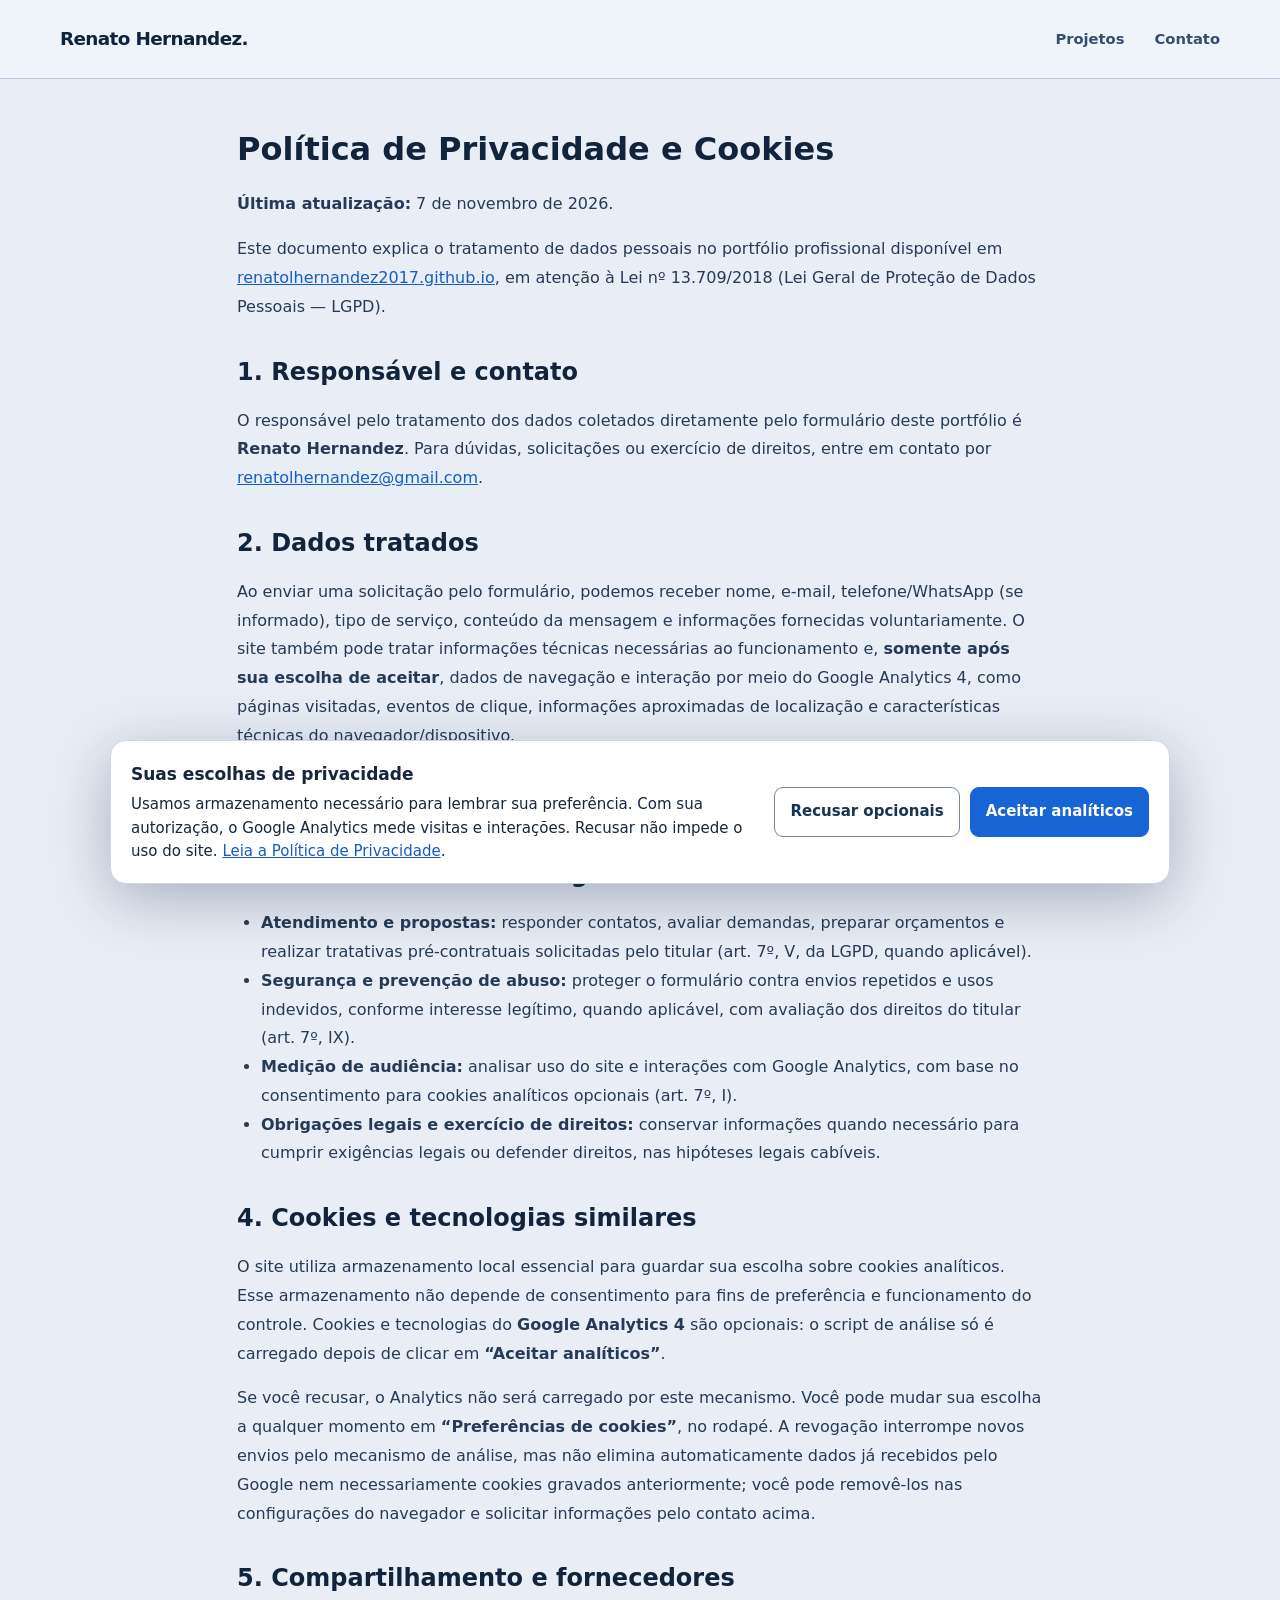
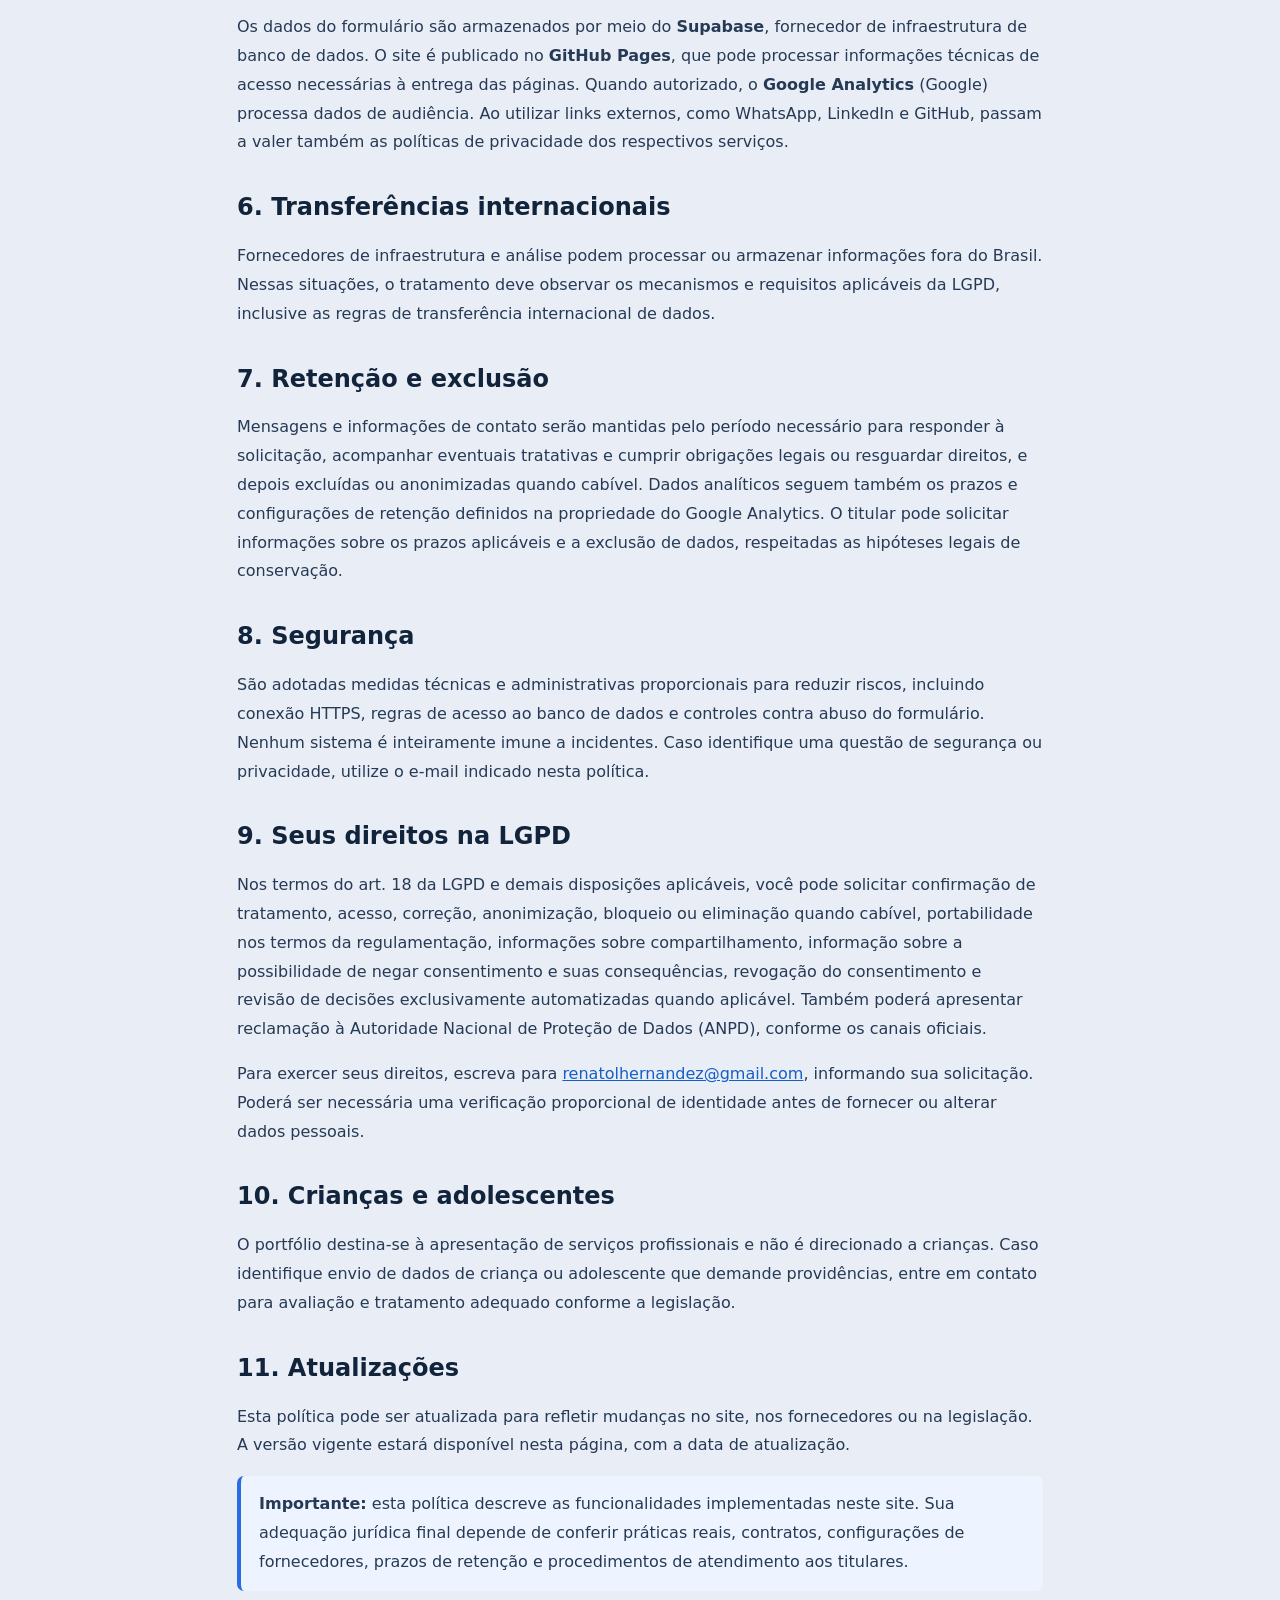
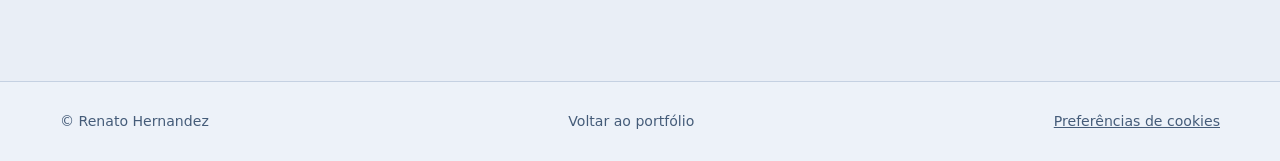
<file: privacidade.html>
<!doctype html><html lang="pt-BR"><head><meta charset="utf-8"><meta name="viewport" content="width=device-width, initial-scale=1"><meta name="robots" content="index,follow"><title>Política de Privacidade e Cookies | Renato Hernandez</title><meta name="description" content="Saiba como o portfólio de Renato Hernandez trata dados pessoais, utiliza cookies e permite exercer direitos previstos na LGPD."><link rel="canonical" href="https://renatolhernandez2017.github.io/privacidade.html"><link rel="stylesheet" href="css/public-modern.css"><link rel="stylesheet" href="css/site-clean.css"><style>.legal{max-width:850px;margin:50px auto 90px;padding:0 22px;line-height:1.8;color:#263a55}.legal h1,.legal h2{color:#12243b;line-height:1.25}.legal h2{margin-top:35px}.legal a{color:#155ec7;text-decoration:underline}.legal ul{padding-left:24px}.legal .notice{border-left:4px solid #286de1;background:#edf4ff;padding:14px 18px;border-radius:7px}</style><script src="js/analytics-config.js"></script><script src="js/privacy.js" defer></script></head><body><header><nav class="wrap nav" aria-label="Navegação principal"><a class="brand" href="./">Renato Hernandez.</a><div class="navlinks"><a href="./#projetos">Projetos</a><a href="./#contato">Contato</a></div></nav></header><main class="legal"><h1>Política de Privacidade e Cookies</h1><p><strong>Última atualização:</strong> 7 de novembro de 2026.</p><p>Este documento explica o tratamento de dados pessoais no portfólio profissional disponível em <a href="https://renatolhernandez2017.github.io/">renatolhernandez2017.github.io</a>, em atenção à Lei nº 13.709/2018 (Lei Geral de Proteção de Dados Pessoais — LGPD).</p><h2>1. Responsável e contato</h2><p>O responsável pelo tratamento dos dados coletados diretamente pelo formulário deste portfólio é <strong>Renato Hernandez</strong>. Para dúvidas, solicitações ou exercício de direitos, entre em contato por <a href="mailto:renatolhernandez@gmail.com">renatolhernandez@gmail.com</a>.</p><h2>2. Dados tratados</h2><p>Ao enviar uma solicitação pelo formulário, podemos receber nome, e-mail, telefone/WhatsApp (se informado), tipo de serviço, conteúdo da mensagem e informações fornecidas voluntariamente. O site também pode tratar informações técnicas necessárias ao funcionamento e, <strong>somente após sua escolha de aceitar</strong>, dados de navegação e interação por meio do Google Analytics 4, como páginas visitadas, eventos de clique, informações aproximadas de localização e características técnicas do navegador/dispositivo.</p><p>Evite inserir senhas, dados financeiros, documentos pessoais ou informações sensíveis no formulário.</p><h2>3. Finalidades e bases legais</h2><ul><li><strong>Atendimento e propostas:</strong> responder contatos, avaliar demandas, preparar orçamentos e realizar tratativas pré-contratuais solicitadas pelo titular (art. 7º, V, da LGPD, quando aplicável).</li><li><strong>Segurança e prevenção de abuso:</strong> proteger o formulário contra envios repetidos e usos indevidos, conforme interesse legítimo, quando aplicável, com avaliação dos direitos do titular (art. 7º, IX).</li><li><strong>Medição de audiência:</strong> analisar uso do site e interações com Google Analytics, com base no consentimento para cookies analíticos opcionais (art. 7º, I).</li><li><strong>Obrigações legais e exercício de direitos:</strong> conservar informações quando necessário para cumprir exigências legais ou defender direitos, nas hipóteses legais cabíveis.</li></ul><h2>4. Cookies e tecnologias similares</h2><p>O site utiliza armazenamento local essencial para guardar sua escolha sobre cookies analíticos. Esse armazenamento não depende de consentimento para fins de preferência e funcionamento do controle. Cookies e tecnologias do <strong>Google Analytics 4</strong> são opcionais: o script de análise só é carregado depois de clicar em <strong>“Aceitar analíticos”</strong>.</p><p>Se você recusar, o Analytics não será carregado por este mecanismo. Você pode mudar sua escolha a qualquer momento em <strong>“Preferências de cookies”</strong>, no rodapé. A revogação interrompe novos envios pelo mecanismo de análise, mas não elimina automaticamente dados já recebidos pelo Google nem necessariamente cookies gravados anteriormente; você pode removê-los nas configurações do navegador e solicitar informações pelo contato acima.</p><h2>5. Compartilhamento e fornecedores</h2><p>Os dados do formulário são armazenados por meio do <strong>Supabase</strong>, fornecedor de infraestrutura de banco de dados. O site é publicado no <strong>GitHub Pages</strong>, que pode processar informações técnicas de acesso necessárias à entrega das páginas. Quando autorizado, o <strong>Google Analytics</strong> (Google) processa dados de audiência. Ao utilizar links externos, como WhatsApp, LinkedIn e GitHub, passam a valer também as políticas de privacidade dos respectivos serviços.</p><h2>6. Transferências internacionais</h2><p>Fornecedores de infraestrutura e análise podem processar ou armazenar informações fora do Brasil. Nessas situações, o tratamento deve observar os mecanismos e requisitos aplicáveis da LGPD, inclusive as regras de transferência internacional de dados.</p><h2>7. Retenção e exclusão</h2><p>Mensagens e informações de contato serão mantidas pelo período necessário para responder à solicitação, acompanhar eventuais tratativas e cumprir obrigações legais ou resguardar direitos, e depois excluídas ou anonimizadas quando cabível. Dados analíticos seguem também os prazos e configurações de retenção definidos na propriedade do Google Analytics. O titular pode solicitar informações sobre os prazos aplicáveis e a exclusão de dados, respeitadas as hipóteses legais de conservação.</p><h2>8. Segurança</h2><p>São adotadas medidas técnicas e administrativas proporcionais para reduzir riscos, incluindo conexão HTTPS, regras de acesso ao banco de dados e controles contra abuso do formulário. Nenhum sistema é inteiramente imune a incidentes. Caso identifique uma questão de segurança ou privacidade, utilize o e-mail indicado nesta política.</p><h2>9. Seus direitos na LGPD</h2><p>Nos termos do art. 18 da LGPD e demais disposições aplicáveis, você pode solicitar confirmação de tratamento, acesso, correção, anonimização, bloqueio ou eliminação quando cabível, portabilidade nos termos da regulamentação, informações sobre compartilhamento, informação sobre a possibilidade de negar consentimento e suas consequências, revogação do consentimento e revisão de decisões exclusivamente automatizadas quando aplicável. Também poderá apresentar reclamação à Autoridade Nacional de Proteção de Dados (ANPD), conforme os canais oficiais.</p><p>Para exercer seus direitos, escreva para <a href="mailto:renatolhernandez@gmail.com?subject=Solicita%C3%A7%C3%A3o%20LGPD%20-%20Portf%C3%B3lio">renatolhernandez@gmail.com</a>, informando sua solicitação. Poderá ser necessária uma verificação proporcional de identidade antes de fornecer ou alterar dados pessoais.</p><h2>10. Crianças e adolescentes</h2><p>O portfólio destina-se à apresentação de serviços profissionais e não é direcionado a crianças. Caso identifique envio de dados de criança ou adolescente que demande providências, entre em contato para avaliação e tratamento adequado conforme a legislação.</p><h2>11. Atualizações</h2><p>Esta política pode ser atualizada para refletir mudanças no site, nos fornecedores ou na legislação. A versão vigente estará disponível nesta página, com a data de atualização.</p><p class="notice"><strong>Importante:</strong> esta política descreve as funcionalidades implementadas neste site. Sua adequação jurídica final depende de conferir práticas reais, contratos, configurações de fornecedores, prazos de retenção e procedimentos de atendimento aos titulares.</p></main><footer class="footer"><div class="wrap"><span>© Renato Hernandez</span><a href="./">Voltar ao portfólio</a></div></footer></body></html>
</file>
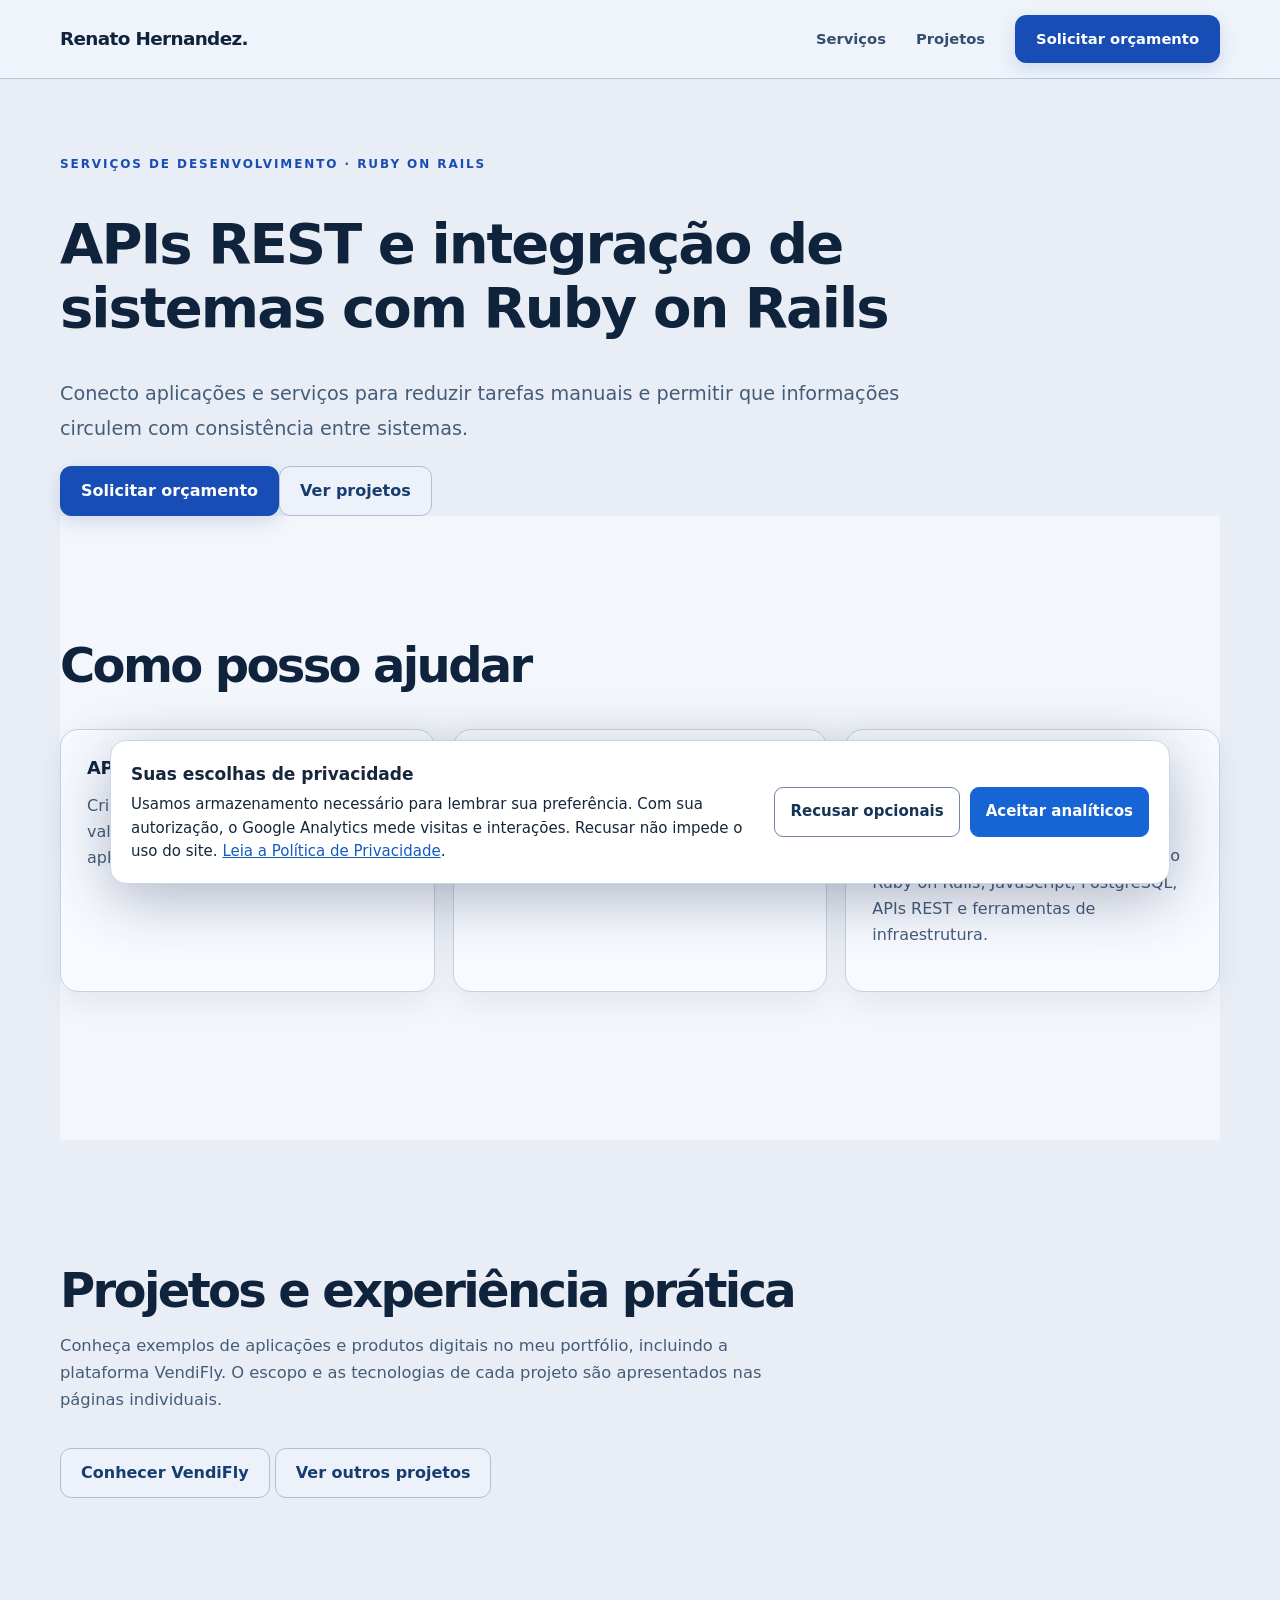
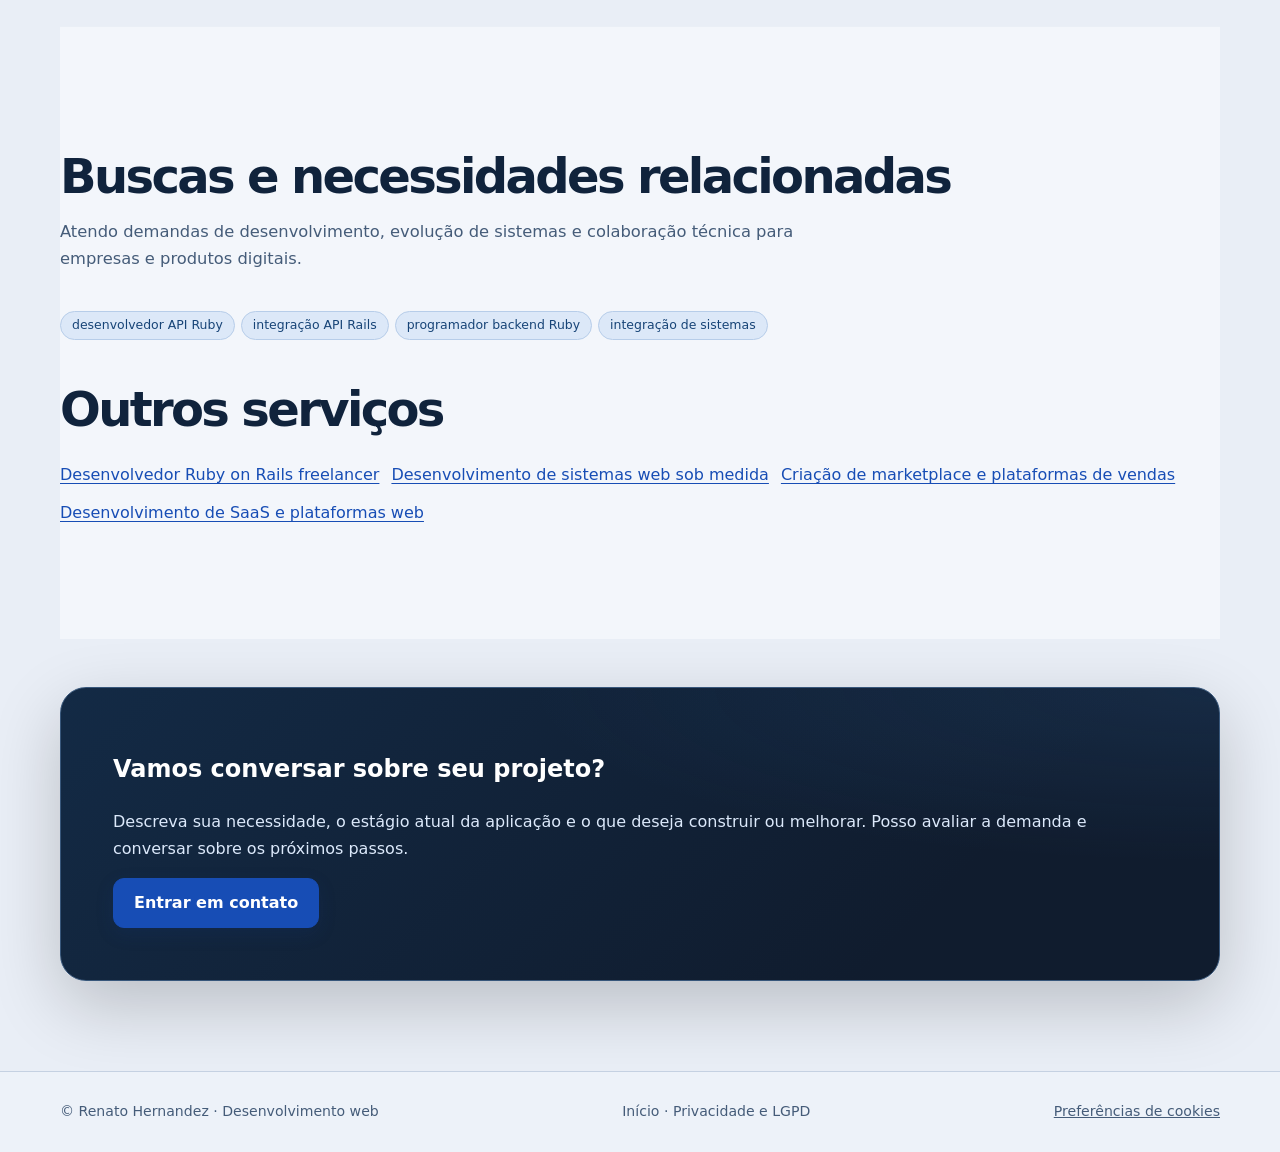
<file: servicos/apis-integracoes-ruby.html>
<!doctype html><html lang="pt-BR"><head><meta charset="utf-8"><meta name="viewport" content="width=device-width, initial-scale=1"><title>Desenvolvimento de APIs e integrações Ruby | Renato Hernandez</title><meta name="description" content="Conecto aplicações e serviços para reduzir tarefas manuais e permitir que informações circulem com consistência entre sistemas."><meta name="robots" content="index,follow"><meta name="theme-color" content="#e9eef6"><link rel="canonical" href="https://renatolhernandez2017.github.io/servicos/apis-integracoes-ruby.html"><meta property="og:type" content="website"><meta property="og:locale" content="pt_BR"><meta property="og:title" content="Desenvolvimento de APIs e integrações Ruby | Renato Hernandez"><meta property="og:description" content="Conecto aplicações e serviços para reduzir tarefas manuais e permitir que informações circulem com consistência entre sistemas."><meta property="og:url" content="https://renatolhernandez2017.github.io/servicos/apis-integracoes-ruby.html"><meta name="twitter:card" content="summary"><script type="application/ld+json">{"@context": "https://schema.org", "@type": "Service", "name": "Desenvolvimento de APIs e integrações Ruby", "description": "Conecto aplicações e serviços para reduzir tarefas manuais e permitir que informações circulem com consistência entre sistemas.", "provider": {"@type": "Person", "name": "Renato Hernandez", "url": "https://renatolhernandez2017.github.io/"}, "areaServed": {"@type": "Country", "name": "Brasil"}, "url": "https://renatolhernandez2017.github.io/servicos/apis-integracoes-ruby.html"}</script><link rel="stylesheet" href="../css/public-modern.css"><link rel="stylesheet" href="../css/site-clean.css"><script src="../js/analytics-config.js"></script><script src="../js/privacy.js" defer></script></head><body><header><nav class="wrap nav" aria-label="Navegação principal"><a class="brand" href="../">Renato Hernandez.</a><div class="navlinks"><a href="../#servicos">Serviços</a><a href="../#projetos">Projetos</a><a class="btn" href="../#contato">Solicitar orçamento</a></div></nav></header><main class="service-page"><div class="wrap"><p class="eyebrow">Serviços de desenvolvimento · Ruby on Rails</p><h1>APIs REST e integração de sistemas com Ruby on Rails</h1><p class="lead">Conecto aplicações e serviços para reduzir tarefas manuais e permitir que informações circulem com consistência entre sistemas.</p><div class="actions"><a class="btn" href="../#contato">Solicitar orçamento</a><a class="btn secondary" href="../#projetos">Ver projetos</a></div><section class="section"><h2>Como posso ajudar</h2><div class="grid"><article class="card"><h3>APIs e serviços</h3><p>Criação de endpoints, autenticação, validação de dados e integração entre aplicações.</p></article><article class="card"><h3>Integrações de negócios</h3><p>Conexões com pagamentos, logística, notificações e ferramentas de terceiros conforme a necessidade.</p></article><article class="card"><h3>Experiência com Ruby e tecnologias web</h3><p>Mais de 8 anos de experiência em desenvolvimento Full Stack, utilizando Ruby on Rails, JavaScript, PostgreSQL, APIs REST e ferramentas de infraestrutura.</p></article></div></section><section class="section alt"><h2>Projetos e experiência prática</h2><p class="intro">Conheça exemplos de aplicações e produtos digitais no meu portfólio, incluindo a plataforma VendiFly. O escopo e as tecnologias de cada projeto são apresentados nas páginas individuais.</p><p><a class="btn secondary" href="../projetos/vendifly.html">Conhecer VendiFly</a> <a class="btn secondary" href="../#projetos">Ver outros projetos</a></p></section><section class="section"><h2>Buscas e necessidades relacionadas</h2><p class="intro">Atendo demandas de desenvolvimento, evolução de sistemas e colaboração técnica para empresas e produtos digitais.</p><div><span class="tag">desenvolvedor API Ruby</span><span class="tag">integração API Rails</span><span class="tag">programador backend Ruby</span><span class="tag">integração de sistemas</span></div><h2 style="margin-top:42px">Outros serviços</h2><div class="service-links"><a href="desenvolvedor-ruby-on-rails.html">Desenvolvedor Ruby on Rails freelancer</a><a href="desenvolvimento-sistemas-web.html">Desenvolvimento de sistemas web sob medida</a><a href="criacao-marketplace.html">Criação de marketplace e plataformas de vendas</a><a href="desenvolvimento-saas.html">Desenvolvimento de SaaS e plataformas web</a></div></section><div class="contact"><h2>Vamos conversar sobre seu projeto?</h2><p>Descreva sua necessidade, o estágio atual da aplicação e o que deseja construir ou melhorar. Posso avaliar a demanda e conversar sobre os próximos passos.</p><a class="btn" href="../#contato">Entrar em contato</a></div></div></main><footer class="footer"><div class="wrap"><span>© Renato Hernandez · Desenvolvimento web</span><span><a href="../">Início</a> · <a href="../privacidade.html">Privacidade e LGPD</a></span></div></footer></body></html>
</file>
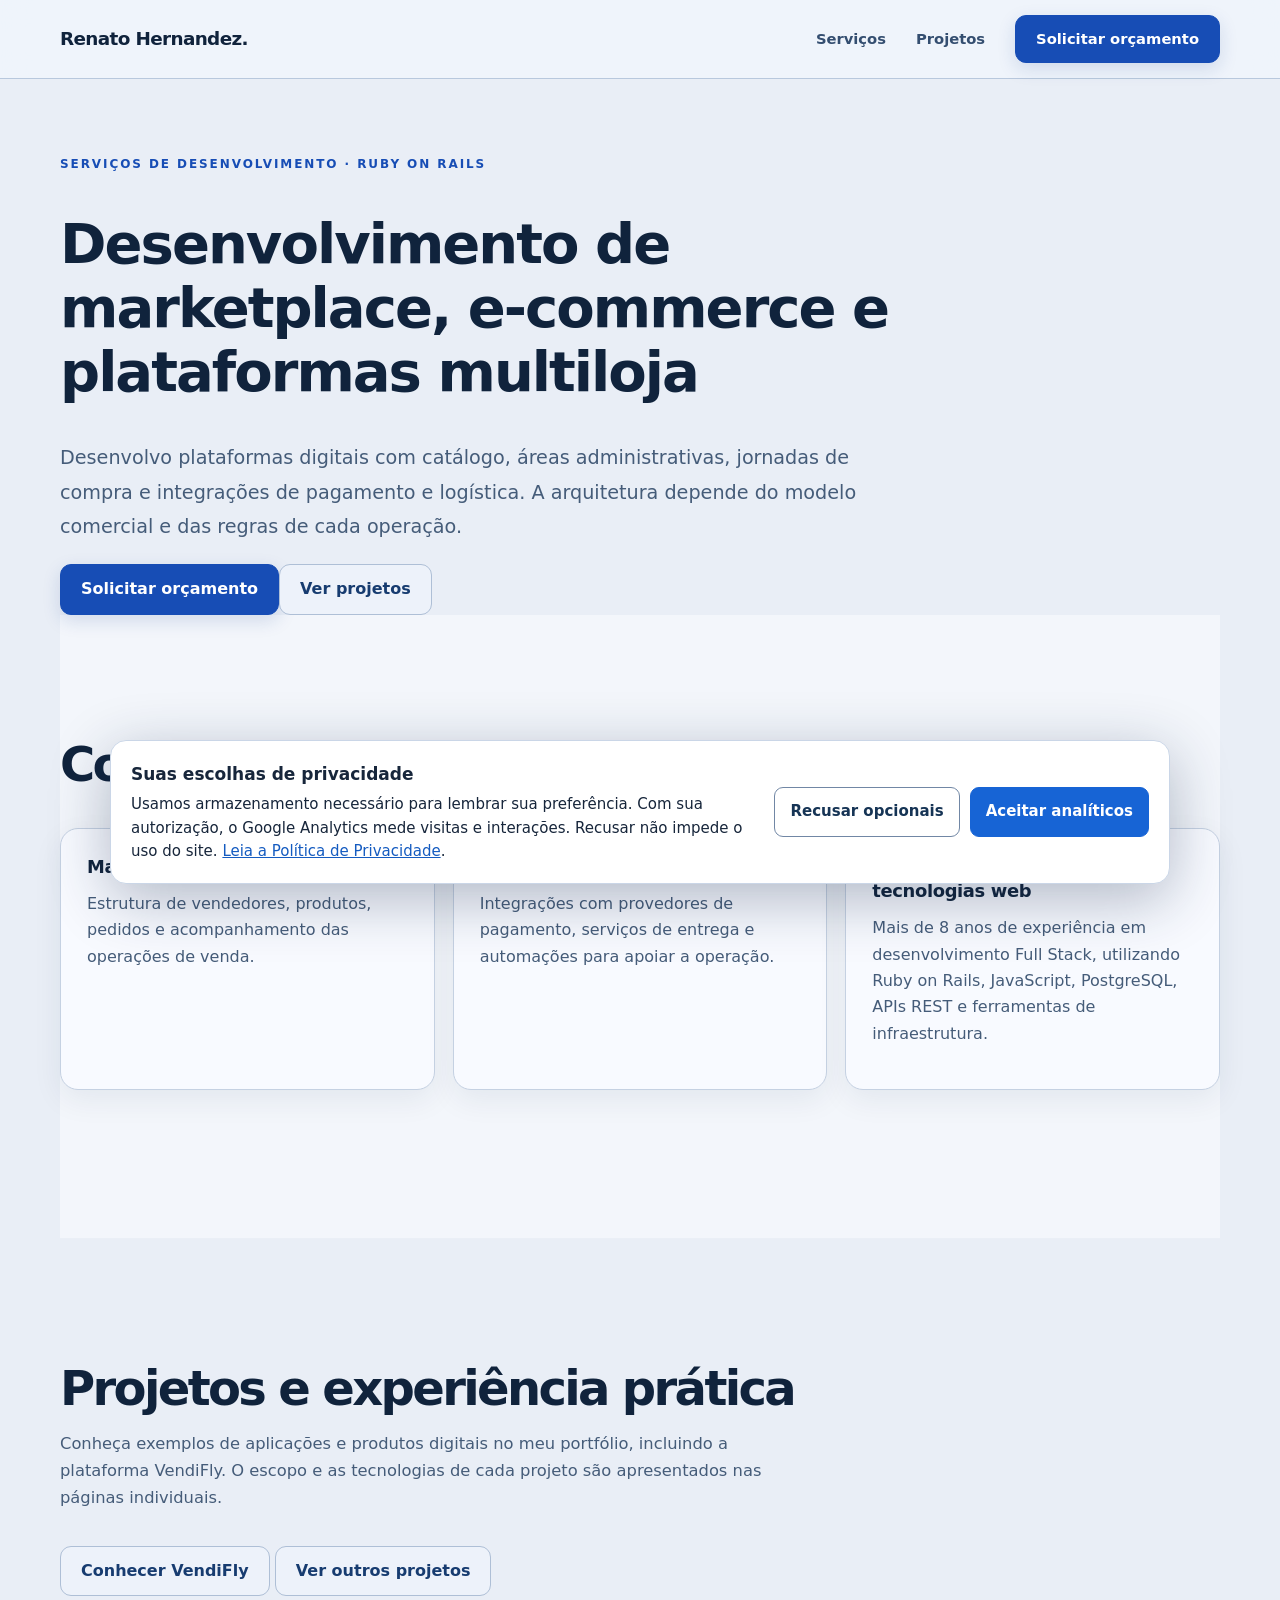
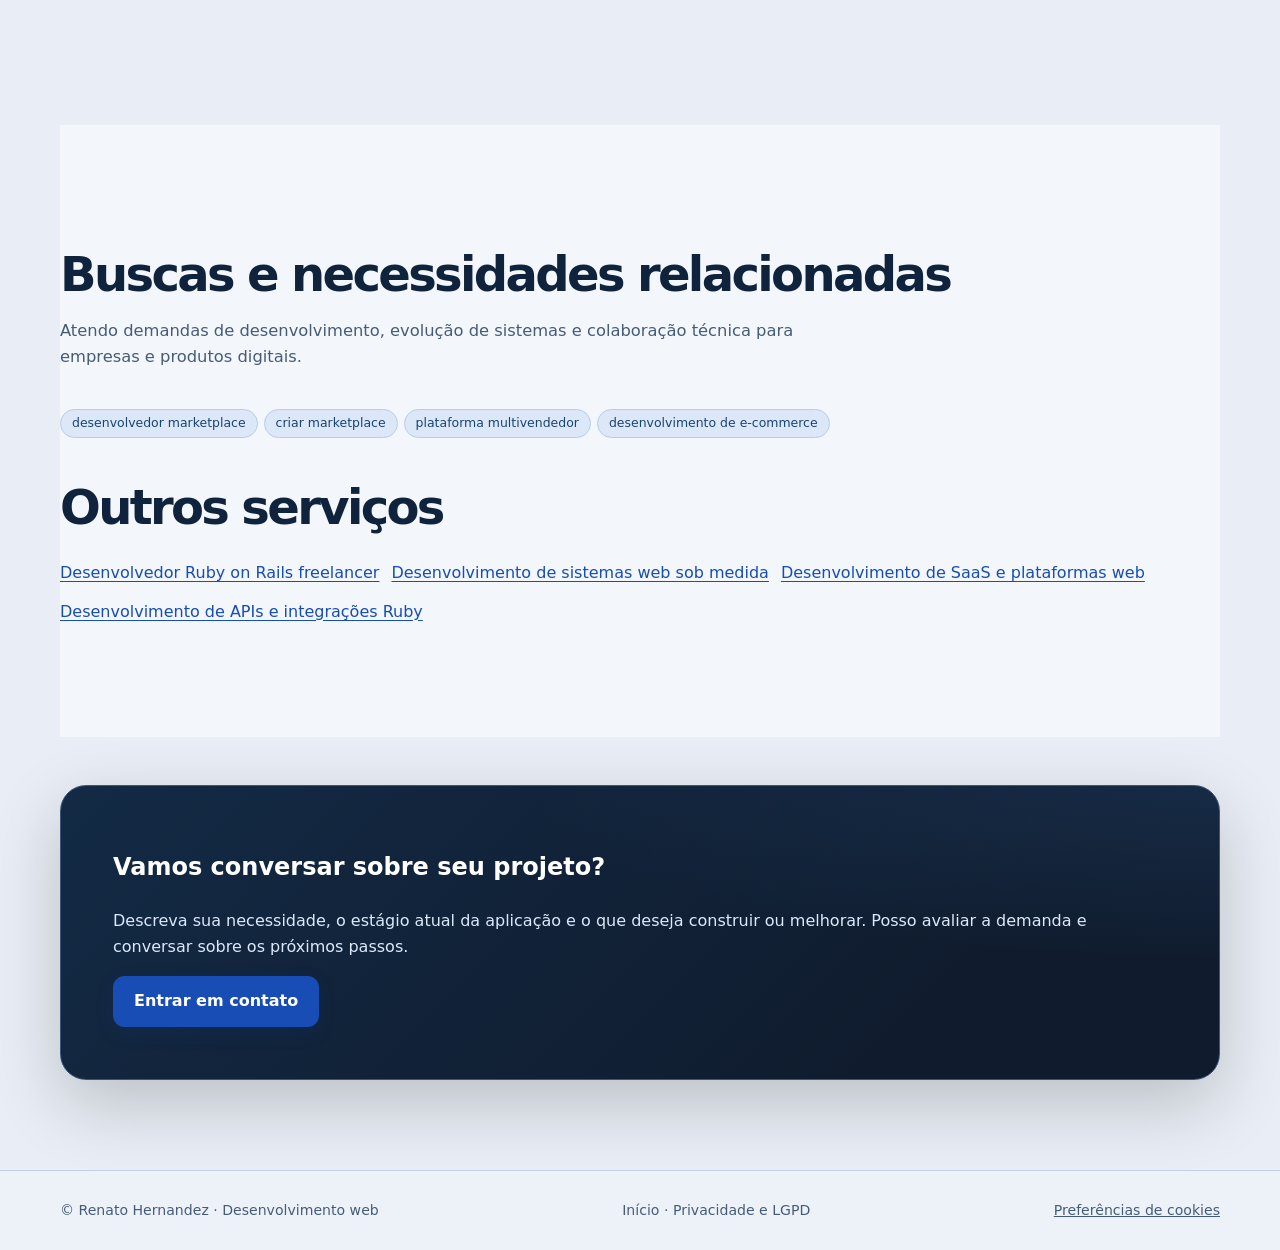
<file: servicos/criacao-marketplace.html>
<!doctype html><html lang="pt-BR"><head><meta charset="utf-8"><meta name="viewport" content="width=device-width, initial-scale=1"><title>Criação de marketplace e plataformas de vendas | Renato Hernandez</title><meta name="description" content="Desenvolvo plataformas digitais com catálogo, áreas administrativas, jornadas de compra e integrações de pagamento e logística. A arquitetura depende do modelo comercial e das regras de cada operação."><meta name="robots" content="index,follow"><meta name="theme-color" content="#e9eef6"><link rel="canonical" href="https://renatolhernandez2017.github.io/servicos/criacao-marketplace.html"><meta property="og:type" content="website"><meta property="og:locale" content="pt_BR"><meta property="og:title" content="Criação de marketplace e plataformas de vendas | Renato Hernandez"><meta property="og:description" content="Desenvolvo plataformas digitais com catálogo, áreas administrativas, jornadas de compra e integrações de pagamento e logística. A arquitetura depende do modelo comercial e das regras de cada operação."><meta property="og:url" content="https://renatolhernandez2017.github.io/servicos/criacao-marketplace.html"><meta name="twitter:card" content="summary"><script type="application/ld+json">{"@context": "https://schema.org", "@type": "Service", "name": "Criação de marketplace e plataformas de vendas", "description": "Desenvolvo plataformas digitais com catálogo, áreas administrativas, jornadas de compra e integrações de pagamento e logística. A arquitetura depende do modelo comercial e das regras de cada operação.", "provider": {"@type": "Person", "name": "Renato Hernandez", "url": "https://renatolhernandez2017.github.io/"}, "areaServed": {"@type": "Country", "name": "Brasil"}, "url": "https://renatolhernandez2017.github.io/servicos/criacao-marketplace.html"}</script><link rel="stylesheet" href="../css/public-modern.css"><link rel="stylesheet" href="../css/site-clean.css"><script src="../js/analytics-config.js"></script><script src="../js/privacy.js" defer></script></head><body><header><nav class="wrap nav" aria-label="Navegação principal"><a class="brand" href="../">Renato Hernandez.</a><div class="navlinks"><a href="../#servicos">Serviços</a><a href="../#projetos">Projetos</a><a class="btn" href="../#contato">Solicitar orçamento</a></div></nav></header><main class="service-page"><div class="wrap"><p class="eyebrow">Serviços de desenvolvimento · Ruby on Rails</p><h1>Desenvolvimento de marketplace, e-commerce e plataformas multiloja</h1><p class="lead">Desenvolvo plataformas digitais com catálogo, áreas administrativas, jornadas de compra e integrações de pagamento e logística. A arquitetura depende do modelo comercial e das regras de cada operação.</p><div class="actions"><a class="btn" href="../#contato">Solicitar orçamento</a><a class="btn secondary" href="../#projetos">Ver projetos</a></div><section class="section"><h2>Como posso ajudar</h2><div class="grid"><article class="card"><h3>Marketplaces e lojas virtuais</h3><p>Estrutura de vendedores, produtos, pedidos e acompanhamento das operações de venda.</p></article><article class="card"><h3>Pagamentos e logística</h3><p>Integrações com provedores de pagamento, serviços de entrega e automações para apoiar a operação.</p></article><article class="card"><h3>Experiência com Ruby e tecnologias web</h3><p>Mais de 8 anos de experiência em desenvolvimento Full Stack, utilizando Ruby on Rails, JavaScript, PostgreSQL, APIs REST e ferramentas de infraestrutura.</p></article></div></section><section class="section alt"><h2>Projetos e experiência prática</h2><p class="intro">Conheça exemplos de aplicações e produtos digitais no meu portfólio, incluindo a plataforma VendiFly. O escopo e as tecnologias de cada projeto são apresentados nas páginas individuais.</p><p><a class="btn secondary" href="../projetos/vendifly.html">Conhecer VendiFly</a> <a class="btn secondary" href="../#projetos">Ver outros projetos</a></p></section><section class="section"><h2>Buscas e necessidades relacionadas</h2><p class="intro">Atendo demandas de desenvolvimento, evolução de sistemas e colaboração técnica para empresas e produtos digitais.</p><div><span class="tag">desenvolvedor marketplace</span><span class="tag">criar marketplace</span><span class="tag">plataforma multivendedor</span><span class="tag">desenvolvimento de e-commerce</span></div><h2 style="margin-top:42px">Outros serviços</h2><div class="service-links"><a href="desenvolvedor-ruby-on-rails.html">Desenvolvedor Ruby on Rails freelancer</a><a href="desenvolvimento-sistemas-web.html">Desenvolvimento de sistemas web sob medida</a><a href="desenvolvimento-saas.html">Desenvolvimento de SaaS e plataformas web</a><a href="apis-integracoes-ruby.html">Desenvolvimento de APIs e integrações Ruby</a></div></section><div class="contact"><h2>Vamos conversar sobre seu projeto?</h2><p>Descreva sua necessidade, o estágio atual da aplicação e o que deseja construir ou melhorar. Posso avaliar a demanda e conversar sobre os próximos passos.</p><a class="btn" href="../#contato">Entrar em contato</a></div></div></main><footer class="footer"><div class="wrap"><span>© Renato Hernandez · Desenvolvimento web</span><span><a href="../">Início</a> · <a href="../privacidade.html">Privacidade e LGPD</a></span></div></footer></body></html>
</file>
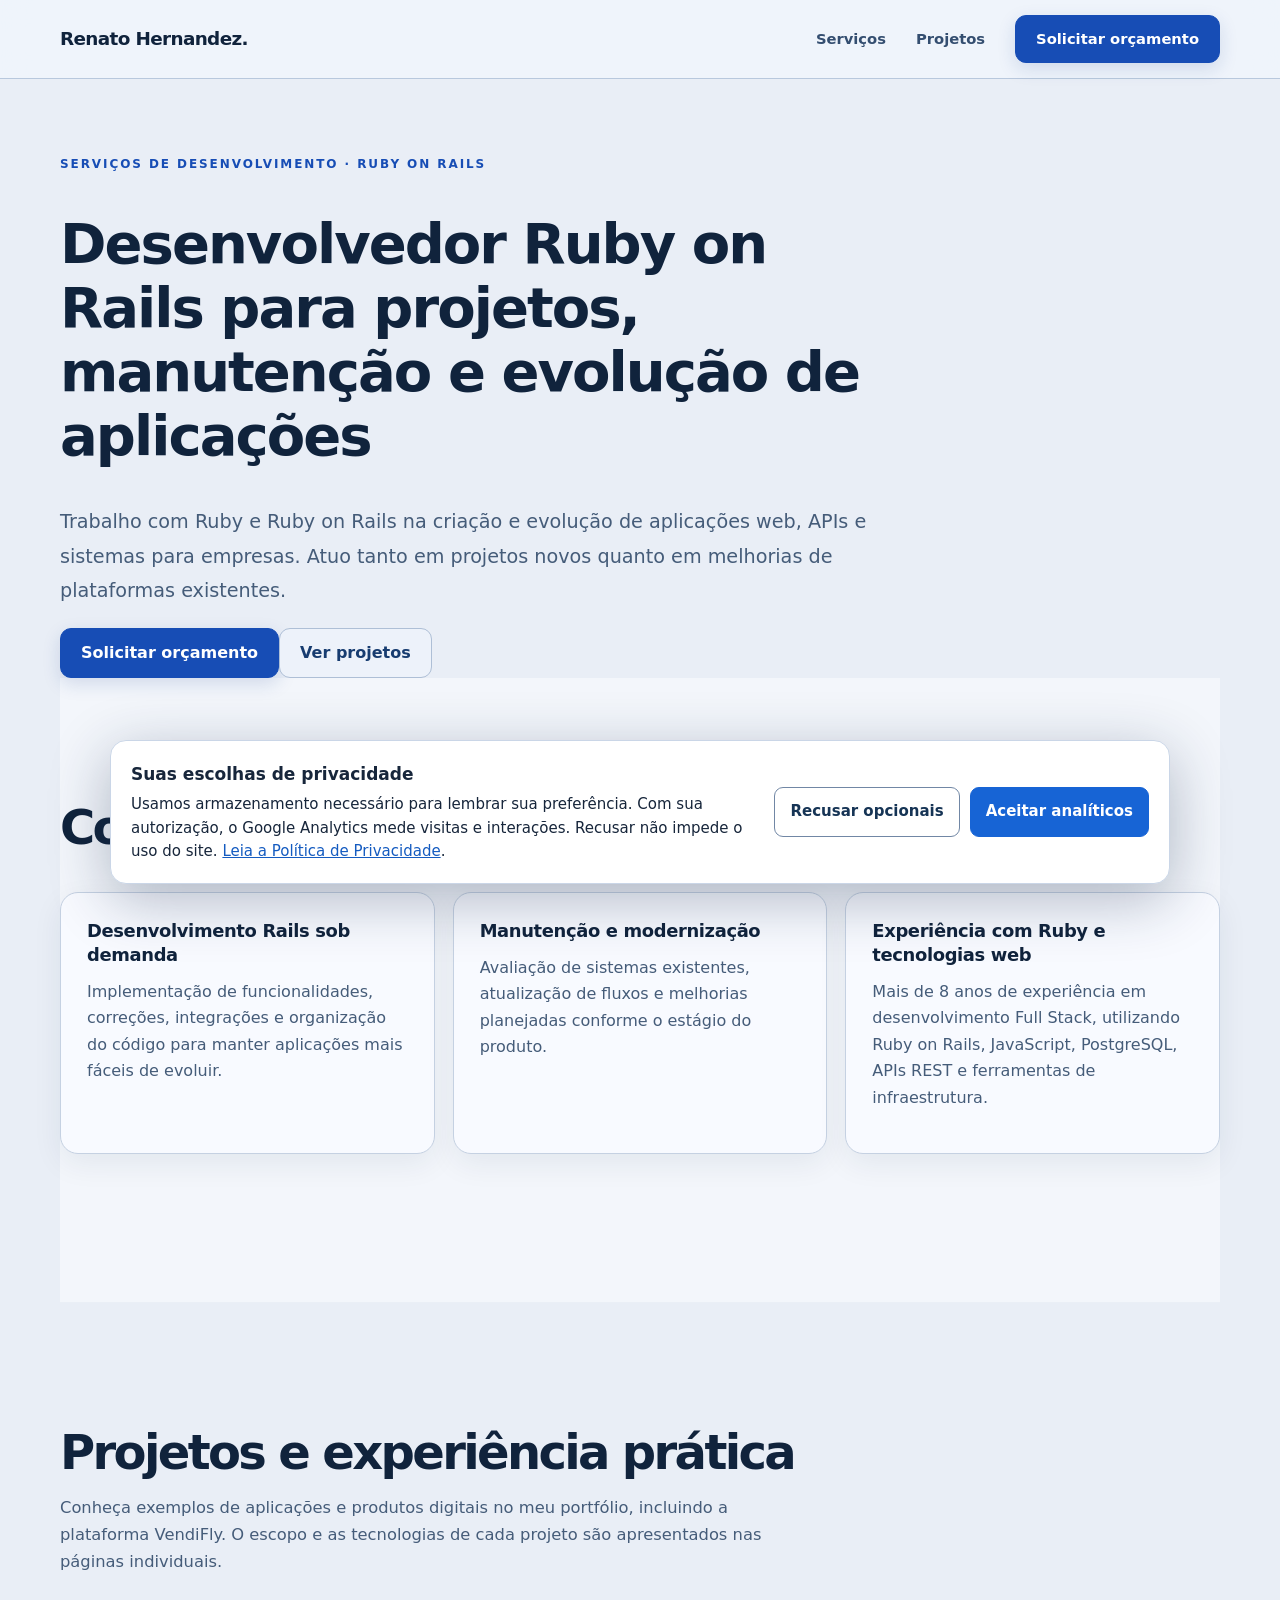
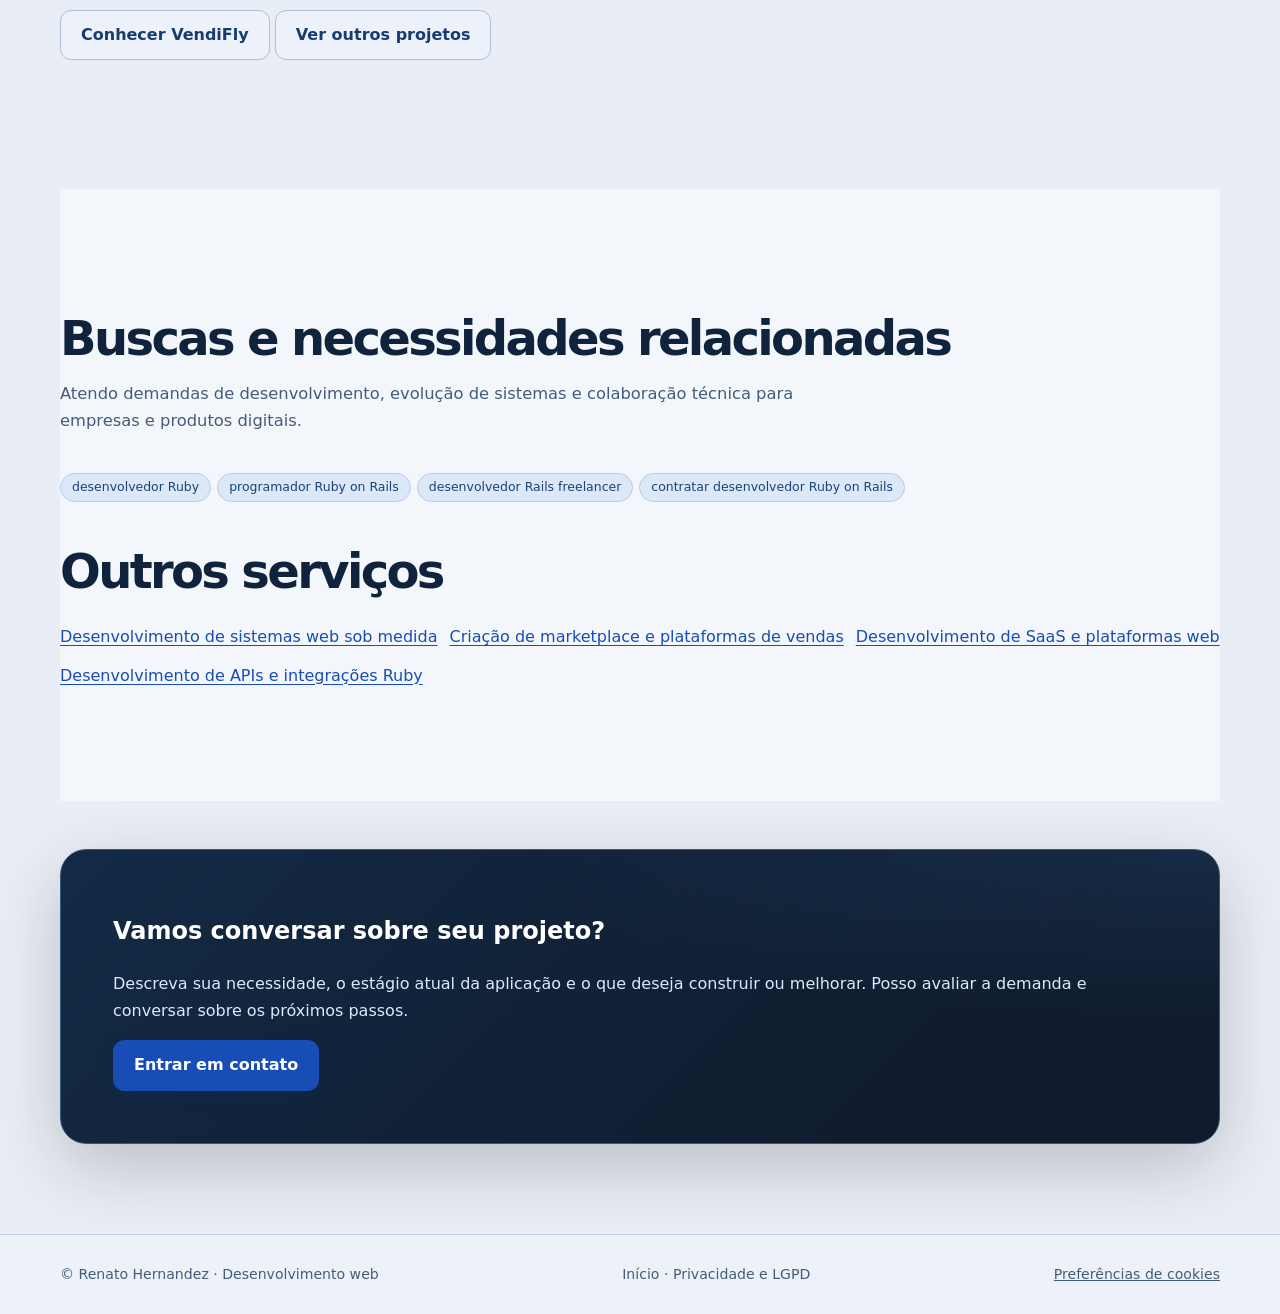
<file: servicos/desenvolvedor-ruby-on-rails.html>
<!doctype html><html lang="pt-BR"><head><meta charset="utf-8"><meta name="viewport" content="width=device-width, initial-scale=1"><title>Desenvolvedor Ruby on Rails freelancer | Renato Hernandez</title><meta name="description" content="Trabalho com Ruby e Ruby on Rails na criação e evolução de aplicações web, APIs e sistemas para empresas. Atuo tanto em projetos novos quanto em melhorias de plataformas existentes."><meta name="robots" content="index,follow"><meta name="theme-color" content="#e9eef6"><link rel="canonical" href="https://renatolhernandez2017.github.io/servicos/desenvolvedor-ruby-on-rails.html"><meta property="og:type" content="website"><meta property="og:locale" content="pt_BR"><meta property="og:title" content="Desenvolvedor Ruby on Rails freelancer | Renato Hernandez"><meta property="og:description" content="Trabalho com Ruby e Ruby on Rails na criação e evolução de aplicações web, APIs e sistemas para empresas. Atuo tanto em projetos novos quanto em melhorias de plataformas existentes."><meta property="og:url" content="https://renatolhernandez2017.github.io/servicos/desenvolvedor-ruby-on-rails.html"><meta name="twitter:card" content="summary"><script type="application/ld+json">{"@context": "https://schema.org", "@type": "Service", "name": "Desenvolvedor Ruby on Rails freelancer", "description": "Trabalho com Ruby e Ruby on Rails na criação e evolução de aplicações web, APIs e sistemas para empresas. Atuo tanto em projetos novos quanto em melhorias de plataformas existentes.", "provider": {"@type": "Person", "name": "Renato Hernandez", "url": "https://renatolhernandez2017.github.io/"}, "areaServed": {"@type": "Country", "name": "Brasil"}, "url": "https://renatolhernandez2017.github.io/servicos/desenvolvedor-ruby-on-rails.html"}</script><link rel="stylesheet" href="../css/public-modern.css"><link rel="stylesheet" href="../css/site-clean.css"><script src="../js/analytics-config.js"></script><script src="../js/privacy.js" defer></script></head><body><header><nav class="wrap nav" aria-label="Navegação principal"><a class="brand" href="../">Renato Hernandez.</a><div class="navlinks"><a href="../#servicos">Serviços</a><a href="../#projetos">Projetos</a><a class="btn" href="../#contato">Solicitar orçamento</a></div></nav></header><main class="service-page"><div class="wrap"><p class="eyebrow">Serviços de desenvolvimento · Ruby on Rails</p><h1>Desenvolvedor Ruby on Rails para projetos, manutenção e evolução de aplicações</h1><p class="lead">Trabalho com Ruby e Ruby on Rails na criação e evolução de aplicações web, APIs e sistemas para empresas. Atuo tanto em projetos novos quanto em melhorias de plataformas existentes.</p><div class="actions"><a class="btn" href="../#contato">Solicitar orçamento</a><a class="btn secondary" href="../#projetos">Ver projetos</a></div><section class="section"><h2>Como posso ajudar</h2><div class="grid"><article class="card"><h3>Desenvolvimento Rails sob demanda</h3><p>Implementação de funcionalidades, correções, integrações e organização do código para manter aplicações mais fáceis de evoluir.</p></article><article class="card"><h3>Manutenção e modernização</h3><p>Avaliação de sistemas existentes, atualização de fluxos e melhorias planejadas conforme o estágio do produto.</p></article><article class="card"><h3>Experiência com Ruby e tecnologias web</h3><p>Mais de 8 anos de experiência em desenvolvimento Full Stack, utilizando Ruby on Rails, JavaScript, PostgreSQL, APIs REST e ferramentas de infraestrutura.</p></article></div></section><section class="section alt"><h2>Projetos e experiência prática</h2><p class="intro">Conheça exemplos de aplicações e produtos digitais no meu portfólio, incluindo a plataforma VendiFly. O escopo e as tecnologias de cada projeto são apresentados nas páginas individuais.</p><p><a class="btn secondary" href="../projetos/vendifly.html">Conhecer VendiFly</a> <a class="btn secondary" href="../#projetos">Ver outros projetos</a></p></section><section class="section"><h2>Buscas e necessidades relacionadas</h2><p class="intro">Atendo demandas de desenvolvimento, evolução de sistemas e colaboração técnica para empresas e produtos digitais.</p><div><span class="tag">desenvolvedor Ruby</span><span class="tag">programador Ruby on Rails</span><span class="tag">desenvolvedor Rails freelancer</span><span class="tag">contratar desenvolvedor Ruby on Rails</span></div><h2 style="margin-top:42px">Outros serviços</h2><div class="service-links"><a href="desenvolvimento-sistemas-web.html">Desenvolvimento de sistemas web sob medida</a><a href="criacao-marketplace.html">Criação de marketplace e plataformas de vendas</a><a href="desenvolvimento-saas.html">Desenvolvimento de SaaS e plataformas web</a><a href="apis-integracoes-ruby.html">Desenvolvimento de APIs e integrações Ruby</a></div></section><div class="contact"><h2>Vamos conversar sobre seu projeto?</h2><p>Descreva sua necessidade, o estágio atual da aplicação e o que deseja construir ou melhorar. Posso avaliar a demanda e conversar sobre os próximos passos.</p><a class="btn" href="../#contato">Entrar em contato</a></div></div></main><footer class="footer"><div class="wrap"><span>© Renato Hernandez · Desenvolvimento web</span><span><a href="../">Início</a> · <a href="../privacidade.html">Privacidade e LGPD</a></span></div></footer></body></html>
</file>
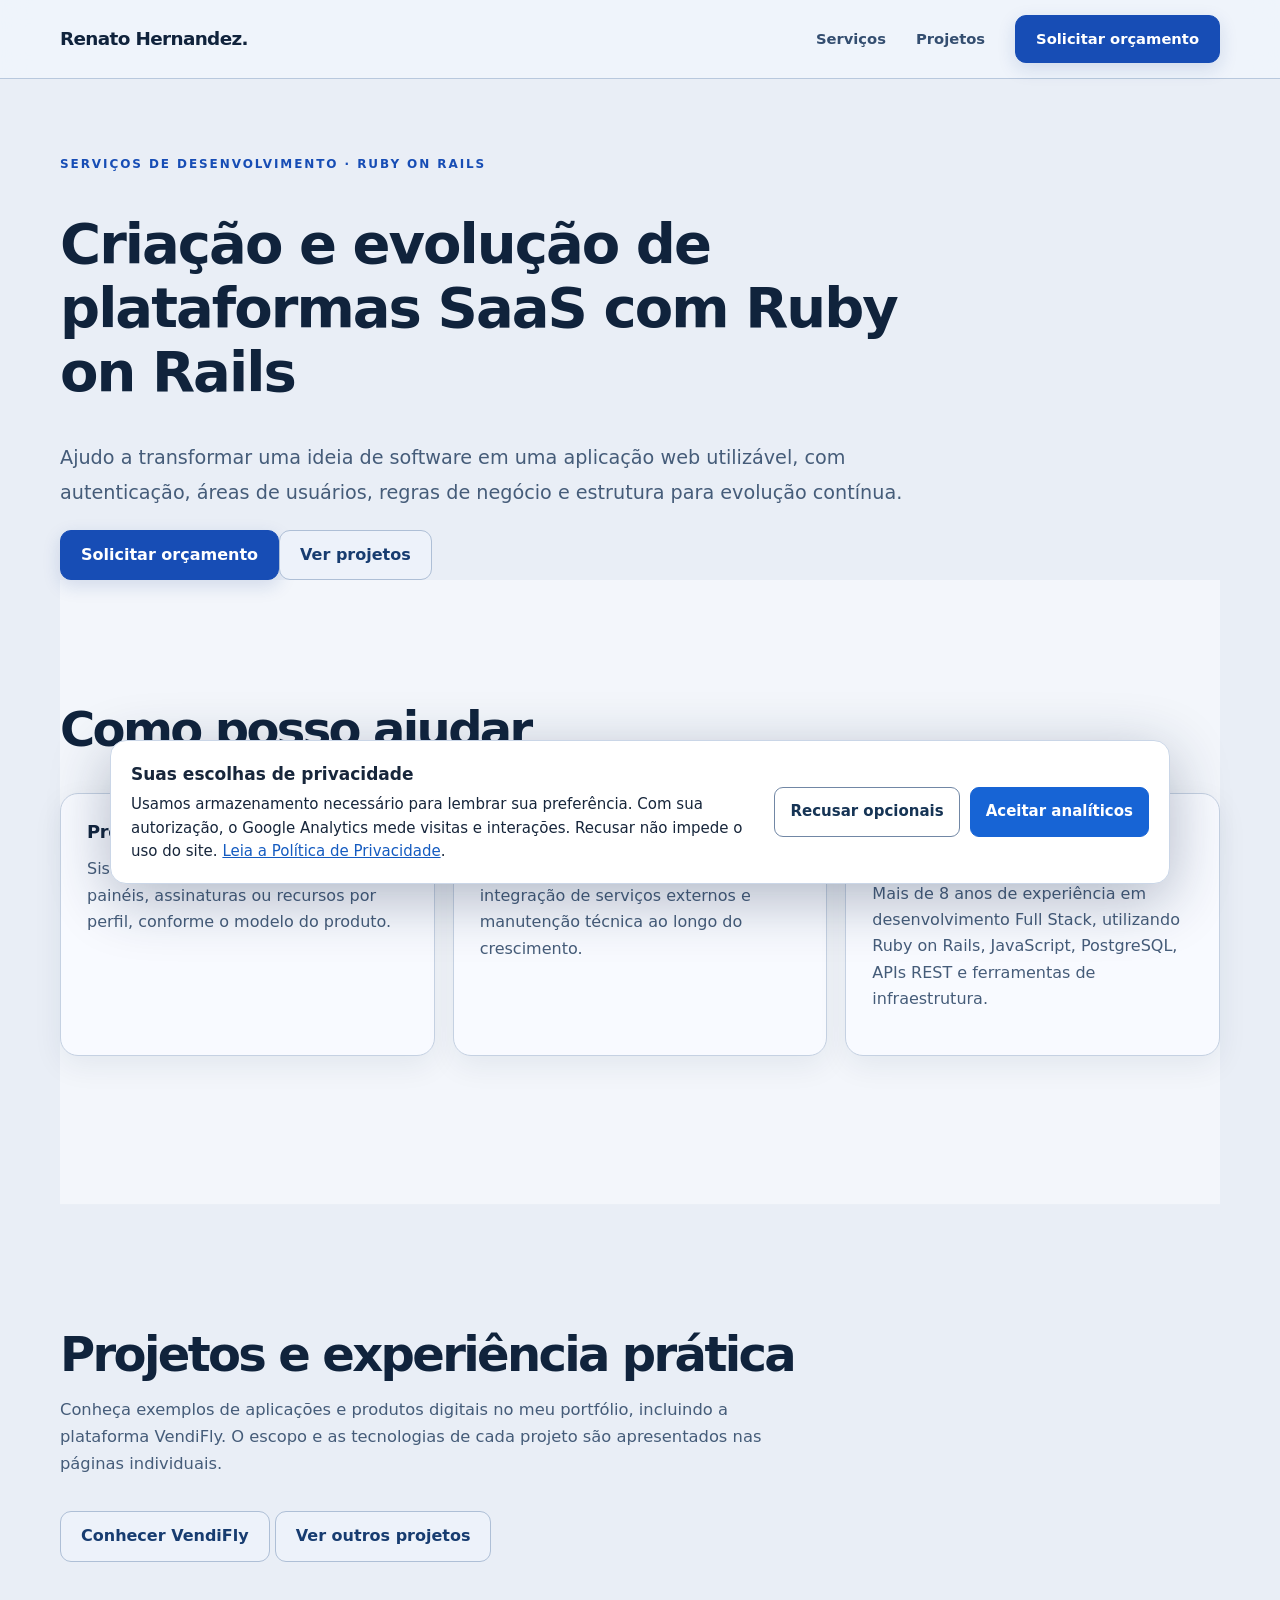
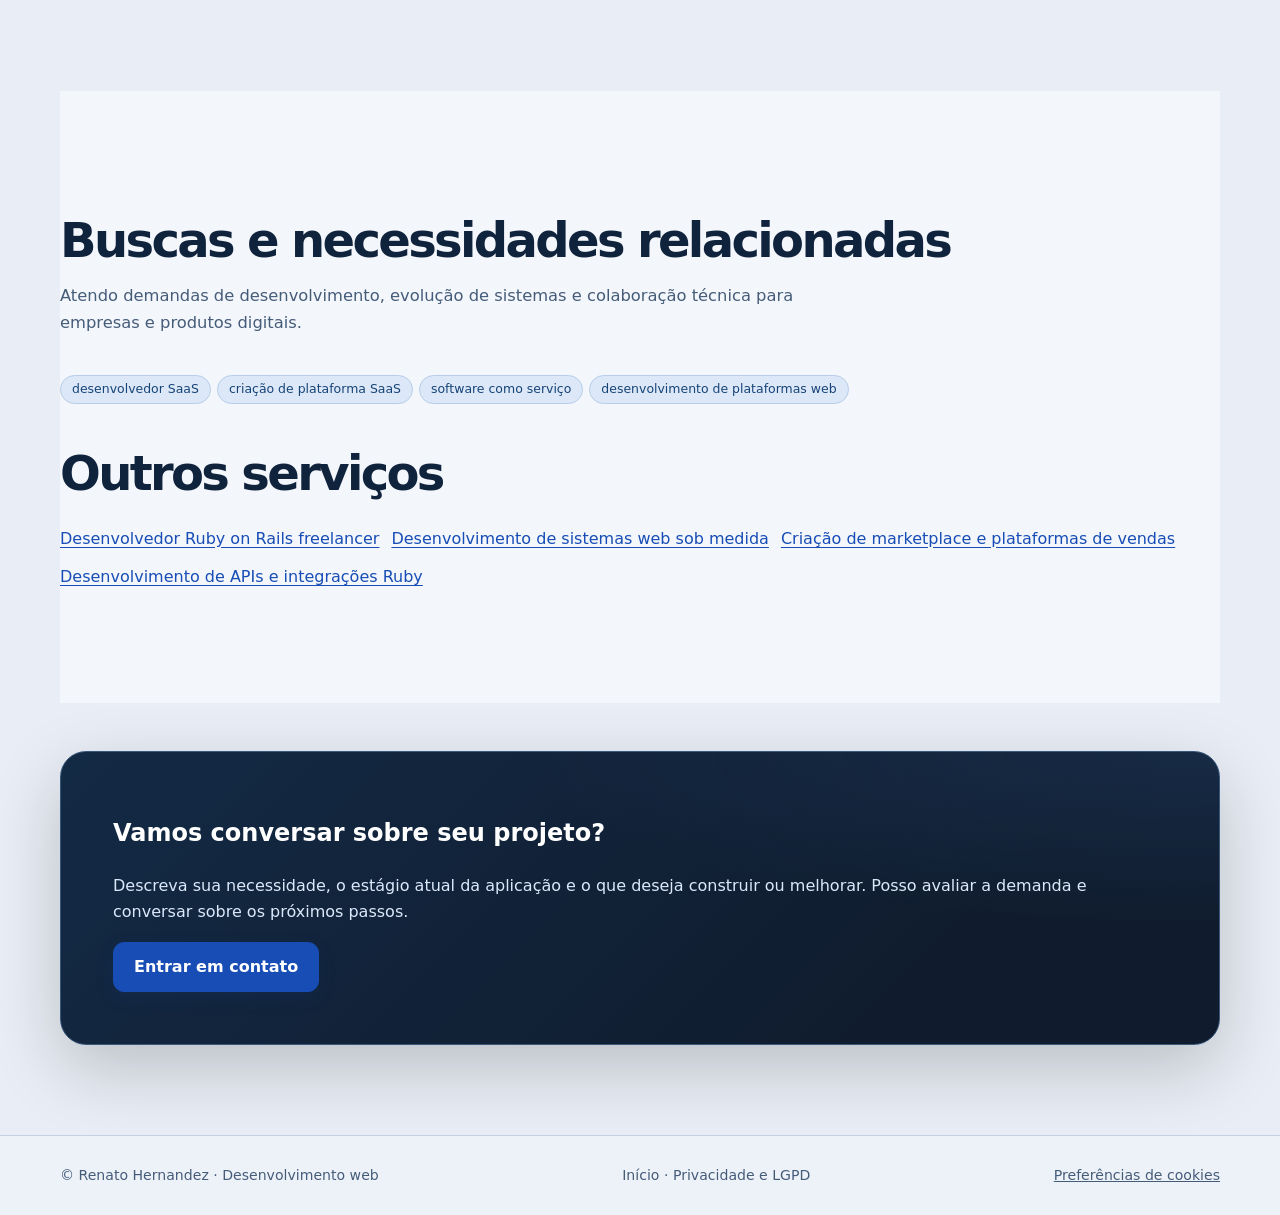
<file: servicos/desenvolvimento-saas.html>
<!doctype html><html lang="pt-BR"><head><meta charset="utf-8"><meta name="viewport" content="width=device-width, initial-scale=1"><title>Desenvolvimento de SaaS e plataformas web | Renato Hernandez</title><meta name="description" content="Ajudo a transformar uma ideia de software em uma aplicação web utilizável, com autenticação, áreas de usuários, regras de negócio e estrutura para evolução contínua."><meta name="robots" content="index,follow"><meta name="theme-color" content="#e9eef6"><link rel="canonical" href="https://renatolhernandez2017.github.io/servicos/desenvolvimento-saas.html"><meta property="og:type" content="website"><meta property="og:locale" content="pt_BR"><meta property="og:title" content="Desenvolvimento de SaaS e plataformas web | Renato Hernandez"><meta property="og:description" content="Ajudo a transformar uma ideia de software em uma aplicação web utilizável, com autenticação, áreas de usuários, regras de negócio e estrutura para evolução contínua."><meta property="og:url" content="https://renatolhernandez2017.github.io/servicos/desenvolvimento-saas.html"><meta name="twitter:card" content="summary"><script type="application/ld+json">{"@context": "https://schema.org", "@type": "Service", "name": "Desenvolvimento de SaaS e plataformas web", "description": "Ajudo a transformar uma ideia de software em uma aplicação web utilizável, com autenticação, áreas de usuários, regras de negócio e estrutura para evolução contínua.", "provider": {"@type": "Person", "name": "Renato Hernandez", "url": "https://renatolhernandez2017.github.io/"}, "areaServed": {"@type": "Country", "name": "Brasil"}, "url": "https://renatolhernandez2017.github.io/servicos/desenvolvimento-saas.html"}</script><link rel="stylesheet" href="../css/public-modern.css"><link rel="stylesheet" href="../css/site-clean.css"><script src="../js/analytics-config.js"></script><script src="../js/privacy.js" defer></script></head><body><header><nav class="wrap nav" aria-label="Navegação principal"><a class="brand" href="../">Renato Hernandez.</a><div class="navlinks"><a href="../#servicos">Serviços</a><a href="../#projetos">Projetos</a><a class="btn" href="../#contato">Solicitar orçamento</a></div></nav></header><main class="service-page"><div class="wrap"><p class="eyebrow">Serviços de desenvolvimento · Ruby on Rails</p><h1>Criação e evolução de plataformas SaaS com Ruby on Rails</h1><p class="lead">Ajudo a transformar uma ideia de software em uma aplicação web utilizável, com autenticação, áreas de usuários, regras de negócio e estrutura para evolução contínua.</p><div class="actions"><a class="btn" href="../#contato">Solicitar orçamento</a><a class="btn secondary" href="../#projetos">Ver projetos</a></div><section class="section"><h2>Como posso ajudar</h2><div class="grid"><article class="card"><h3>Produtos digitais recorrentes</h3><p>Sistemas com contas de usuários, painéis, assinaturas ou recursos por perfil, conforme o modelo do produto.</p></article><article class="card"><h3>Evolução contínua</h3><p>Planejamento de funcionalidades, integração de serviços externos e manutenção técnica ao longo do crescimento.</p></article><article class="card"><h3>Experiência com Ruby e tecnologias web</h3><p>Mais de 8 anos de experiência em desenvolvimento Full Stack, utilizando Ruby on Rails, JavaScript, PostgreSQL, APIs REST e ferramentas de infraestrutura.</p></article></div></section><section class="section alt"><h2>Projetos e experiência prática</h2><p class="intro">Conheça exemplos de aplicações e produtos digitais no meu portfólio, incluindo a plataforma VendiFly. O escopo e as tecnologias de cada projeto são apresentados nas páginas individuais.</p><p><a class="btn secondary" href="../projetos/vendifly.html">Conhecer VendiFly</a> <a class="btn secondary" href="../#projetos">Ver outros projetos</a></p></section><section class="section"><h2>Buscas e necessidades relacionadas</h2><p class="intro">Atendo demandas de desenvolvimento, evolução de sistemas e colaboração técnica para empresas e produtos digitais.</p><div><span class="tag">desenvolvedor SaaS</span><span class="tag">criação de plataforma SaaS</span><span class="tag">software como serviço</span><span class="tag">desenvolvimento de plataformas web</span></div><h2 style="margin-top:42px">Outros serviços</h2><div class="service-links"><a href="desenvolvedor-ruby-on-rails.html">Desenvolvedor Ruby on Rails freelancer</a><a href="desenvolvimento-sistemas-web.html">Desenvolvimento de sistemas web sob medida</a><a href="criacao-marketplace.html">Criação de marketplace e plataformas de vendas</a><a href="apis-integracoes-ruby.html">Desenvolvimento de APIs e integrações Ruby</a></div></section><div class="contact"><h2>Vamos conversar sobre seu projeto?</h2><p>Descreva sua necessidade, o estágio atual da aplicação e o que deseja construir ou melhorar. Posso avaliar a demanda e conversar sobre os próximos passos.</p><a class="btn" href="../#contato">Entrar em contato</a></div></div></main><footer class="footer"><div class="wrap"><span>© Renato Hernandez · Desenvolvimento web</span><span><a href="../">Início</a> · <a href="../privacidade.html">Privacidade e LGPD</a></span></div></footer></body></html>
</file>
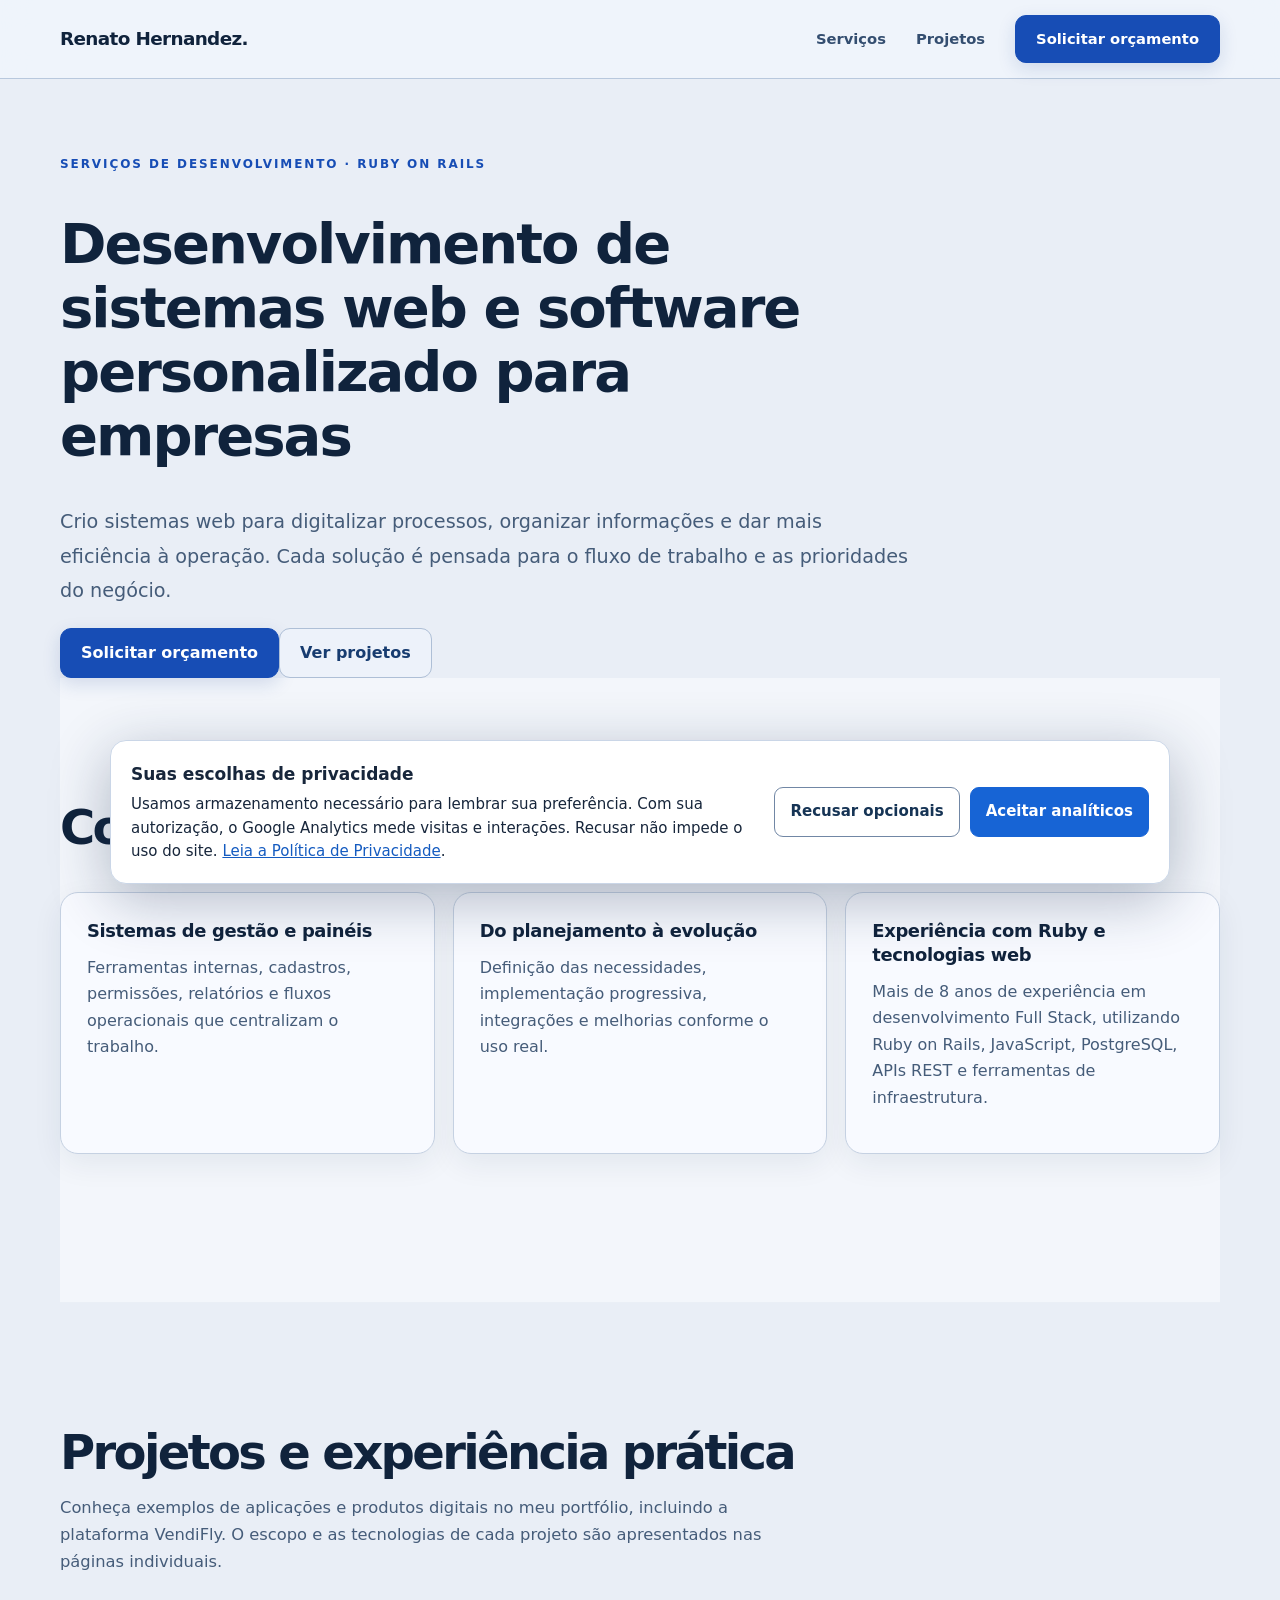
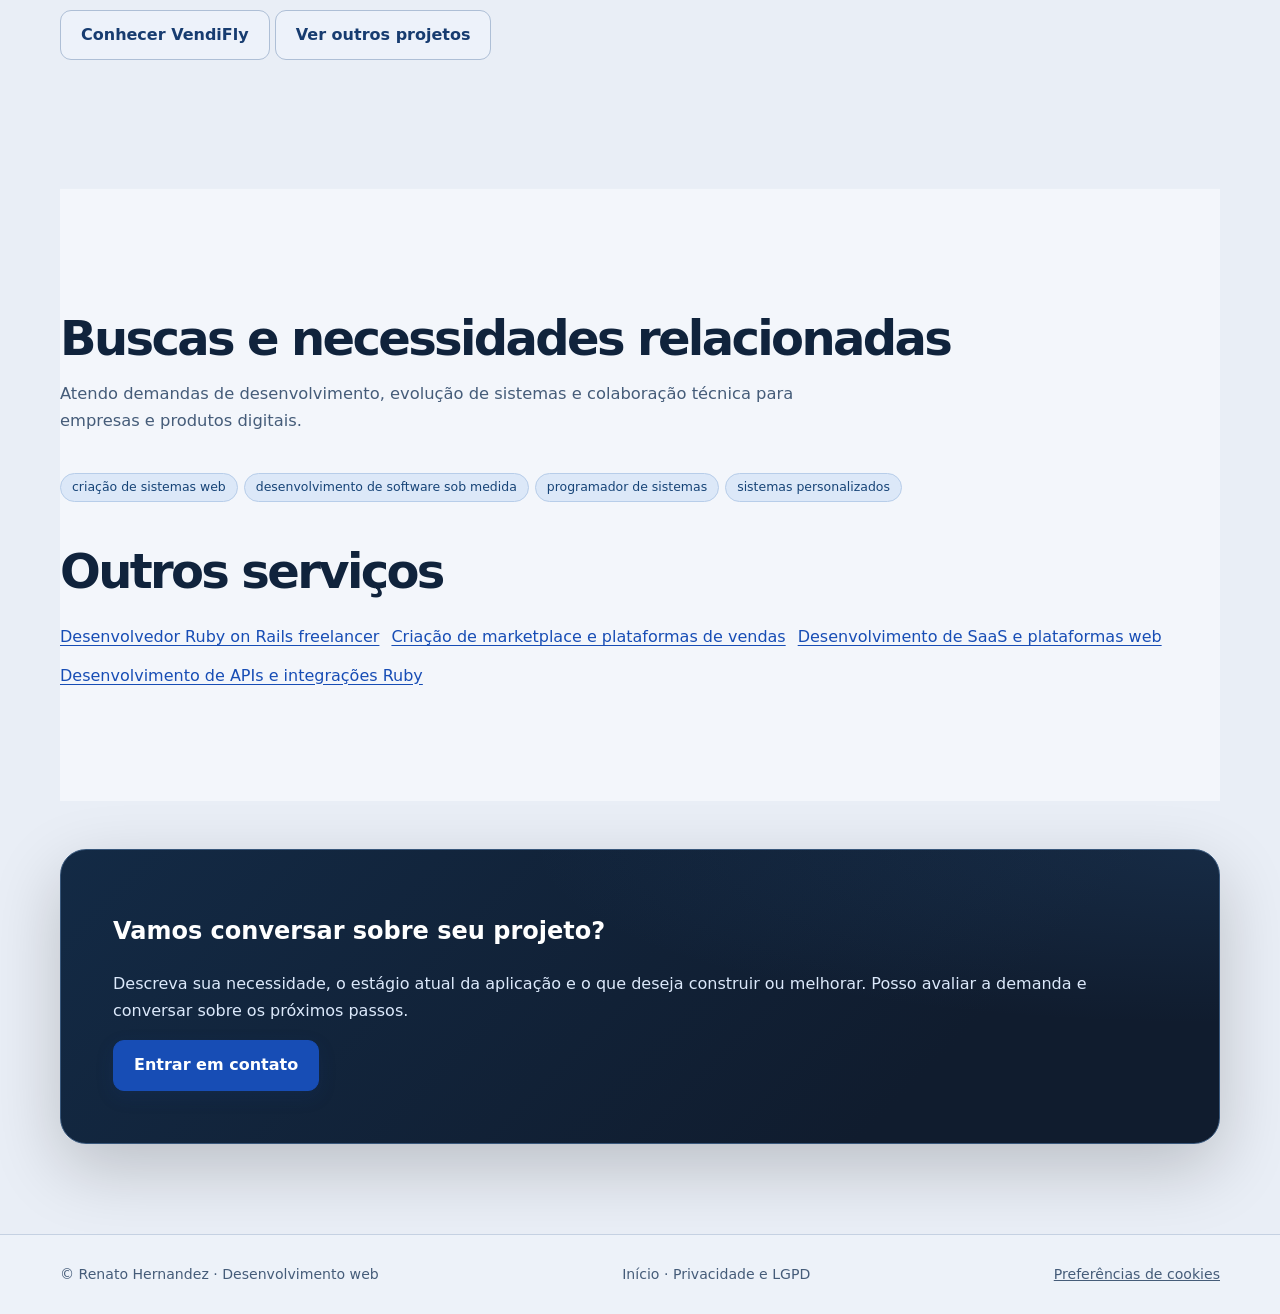
<file: servicos/desenvolvimento-sistemas-web.html>
<!doctype html><html lang="pt-BR"><head><meta charset="utf-8"><meta name="viewport" content="width=device-width, initial-scale=1"><title>Desenvolvimento de sistemas web sob medida | Renato Hernandez</title><meta name="description" content="Crio sistemas web para digitalizar processos, organizar informações e dar mais eficiência à operação. Cada solução é pensada para o fluxo de trabalho e as prioridades do negócio."><meta name="robots" content="index,follow"><meta name="theme-color" content="#e9eef6"><link rel="canonical" href="https://renatolhernandez2017.github.io/servicos/desenvolvimento-sistemas-web.html"><meta property="og:type" content="website"><meta property="og:locale" content="pt_BR"><meta property="og:title" content="Desenvolvimento de sistemas web sob medida | Renato Hernandez"><meta property="og:description" content="Crio sistemas web para digitalizar processos, organizar informações e dar mais eficiência à operação. Cada solução é pensada para o fluxo de trabalho e as prioridades do negócio."><meta property="og:url" content="https://renatolhernandez2017.github.io/servicos/desenvolvimento-sistemas-web.html"><meta name="twitter:card" content="summary"><script type="application/ld+json">{"@context": "https://schema.org", "@type": "Service", "name": "Desenvolvimento de sistemas web sob medida", "description": "Crio sistemas web para digitalizar processos, organizar informações e dar mais eficiência à operação. Cada solução é pensada para o fluxo de trabalho e as prioridades do negócio.", "provider": {"@type": "Person", "name": "Renato Hernandez", "url": "https://renatolhernandez2017.github.io/"}, "areaServed": {"@type": "Country", "name": "Brasil"}, "url": "https://renatolhernandez2017.github.io/servicos/desenvolvimento-sistemas-web.html"}</script><link rel="stylesheet" href="../css/public-modern.css"><link rel="stylesheet" href="../css/site-clean.css"><script src="../js/analytics-config.js"></script><script src="../js/privacy.js" defer></script></head><body><header><nav class="wrap nav" aria-label="Navegação principal"><a class="brand" href="../">Renato Hernandez.</a><div class="navlinks"><a href="../#servicos">Serviços</a><a href="../#projetos">Projetos</a><a class="btn" href="../#contato">Solicitar orçamento</a></div></nav></header><main class="service-page"><div class="wrap"><p class="eyebrow">Serviços de desenvolvimento · Ruby on Rails</p><h1>Desenvolvimento de sistemas web e software personalizado para empresas</h1><p class="lead">Crio sistemas web para digitalizar processos, organizar informações e dar mais eficiência à operação. Cada solução é pensada para o fluxo de trabalho e as prioridades do negócio.</p><div class="actions"><a class="btn" href="../#contato">Solicitar orçamento</a><a class="btn secondary" href="../#projetos">Ver projetos</a></div><section class="section"><h2>Como posso ajudar</h2><div class="grid"><article class="card"><h3>Sistemas de gestão e painéis</h3><p>Ferramentas internas, cadastros, permissões, relatórios e fluxos operacionais que centralizam o trabalho.</p></article><article class="card"><h3>Do planejamento à evolução</h3><p>Definição das necessidades, implementação progressiva, integrações e melhorias conforme o uso real.</p></article><article class="card"><h3>Experiência com Ruby e tecnologias web</h3><p>Mais de 8 anos de experiência em desenvolvimento Full Stack, utilizando Ruby on Rails, JavaScript, PostgreSQL, APIs REST e ferramentas de infraestrutura.</p></article></div></section><section class="section alt"><h2>Projetos e experiência prática</h2><p class="intro">Conheça exemplos de aplicações e produtos digitais no meu portfólio, incluindo a plataforma VendiFly. O escopo e as tecnologias de cada projeto são apresentados nas páginas individuais.</p><p><a class="btn secondary" href="../projetos/vendifly.html">Conhecer VendiFly</a> <a class="btn secondary" href="../#projetos">Ver outros projetos</a></p></section><section class="section"><h2>Buscas e necessidades relacionadas</h2><p class="intro">Atendo demandas de desenvolvimento, evolução de sistemas e colaboração técnica para empresas e produtos digitais.</p><div><span class="tag">criação de sistemas web</span><span class="tag">desenvolvimento de software sob medida</span><span class="tag">programador de sistemas</span><span class="tag">sistemas personalizados</span></div><h2 style="margin-top:42px">Outros serviços</h2><div class="service-links"><a href="desenvolvedor-ruby-on-rails.html">Desenvolvedor Ruby on Rails freelancer</a><a href="criacao-marketplace.html">Criação de marketplace e plataformas de vendas</a><a href="desenvolvimento-saas.html">Desenvolvimento de SaaS e plataformas web</a><a href="apis-integracoes-ruby.html">Desenvolvimento de APIs e integrações Ruby</a></div></section><div class="contact"><h2>Vamos conversar sobre seu projeto?</h2><p>Descreva sua necessidade, o estágio atual da aplicação e o que deseja construir ou melhorar. Posso avaliar a demanda e conversar sobre os próximos passos.</p><a class="btn" href="../#contato">Entrar em contato</a></div></div></main><footer class="footer"><div class="wrap"><span>© Renato Hernandez · Desenvolvimento web</span><span><a href="../">Início</a> · <a href="../privacidade.html">Privacidade e LGPD</a></span></div></footer></body></html>
</file>
<file: css/public-modern.css>
:root {
  color-scheme: dark;
  --bg: #080d18;
  --panel: #101a2b;
  --panel-raised: #142238;
  --text: #f3f6fc;
  --muted: #a7b5ca;
  --blue: #79b5ff;
  --border: #263750;
  --glow: #4a9cff;
}

* {
  box-sizing: border-box;
}

html {
  scroll-behavior: smooth;
  scroll-padding-top: 90px;
}

body {
  margin: 0;
  background:
    radial-gradient(ellipse at 82% 4%, #173253 0, transparent 38%),
    var(--bg);
  color: var(--text);
  font-family: Inter, ui-sans-serif, system-ui, -apple-system, BlinkMacSystemFont, "Segoe UI", sans-serif;
  line-height: 1.7;
  -webkit-font-smoothing: antialiased;
}

a {
  color: inherit;
  text-decoration: none;
}

a:focus-visible,
button:focus-visible,
input:focus-visible,
select:focus-visible,
textarea:focus-visible {
  outline: 3px solid var(--blue);
  outline-offset: 3px;
}

img {
  max-width: 100%;
}

header {
  position: sticky;
  z-index: 10;
  top: 0;
  border-bottom: 1px solid #ffffff12;
  background: #080d18dc;
  backdrop-filter: blur(18px);
}

.wrap {
  width: min(1160px, calc(100% - 48px));
  margin-inline: auto;
}

.nav {
  min-height: 78px;
  display: flex;
  align-items: center;
  justify-content: space-between;
  gap: 24px;
}

.brand {
  font-size: 1.15rem;
  font-weight: 800;
  letter-spacing: -.035em;
}

.navlinks {
  display: flex;
  align-items: center;
  gap: 30px;
  color: #c3cee0;
  font-size: .92rem;
  font-weight: 600;
}

.navlinks a:not(.btn):hover,
.footer a:hover {
  color: var(--blue);
}

.btn {
  min-height: 48px;
  display: inline-flex;
  align-items: center;
  justify-content: center;
  gap: 8px;
  padding: 11px 20px;
  border: 1px solid transparent;
  border-radius: 12px;
  background: linear-gradient(135deg, #438ff4, #2872dd);
  box-shadow: 0 8px 24px #1f67c533;
  color: #fff;
  font: inherit;
  font-weight: 750;
  transition: transform .18s ease, box-shadow .18s ease, border-color .18s ease, background .18s ease;
  cursor: pointer;
}

.btn:hover {
  transform: translateY(-2px);
  box-shadow: 0 12px 30px #1f67c555;
}

.btn.secondary {
  border-color: #3a506e;
  background: #142238a8;
  box-shadow: none;
}

.btn.secondary:hover {
  border-color: #6dafff;
  background: #1a2e49;
}

.eyebrow {
  color: #8fc1ff;
  font-size: .75rem;
  font-weight: 800;
  letter-spacing: .16em;
  text-transform: uppercase;
}

.hero {
  position: relative;
  overflow: hidden;
  padding: clamp(80px, 11vw, 142px) 0 clamp(76px, 9vw, 116px);
  background:
    radial-gradient(ellipse at 78% 45%, #1b497533 0, transparent 40%),
    linear-gradient(180deg, #ffffff04, transparent);
}

.hero::after {
  position: absolute;
  right: -100px;
  bottom: -240px;
  width: 520px;
  height: 520px;
  border: 1px solid #8fc1ff12;
  border-radius: 50%;
  content: "";
  pointer-events: none;
}

.hero-grid {
  display: grid;
  grid-template-columns: minmax(0, 1.5fr) minmax(230px, .7fr);
  align-items: center;
  gap: clamp(40px, 8vw, 100px);
}

.hero h1 {
  max-width: 820px;
  margin: 20px 0;
  font-size: clamp(2.8rem, 6vw, 5.2rem);
  font-weight: 780;
  letter-spacing: -.065em;
  line-height: 1.03;
}

.hero h1 span {
  color: var(--blue);
  background: linear-gradient(100deg, #a5d2ff, #5d9fff 70%);
  background-clip: text;
  -webkit-text-fill-color: transparent;
}

.lead {
  max-width: 690px;
  color: #b6c4d8;
  font-size: clamp(1.05rem, 1.5vw, 1.2rem);
  line-height: 1.8;
}

.hero .actions {
  display: flex;
  flex-wrap: wrap;
  gap: 12px;
  margin-top: 30px;
}

.hero .small {
  margin-top: 25px;
  color: #8fa0b8;
  font-size: .9rem;
}

.portrait {
  width: min(100%, 340px);
  aspect-ratio: 1;
  object-fit: cover;
  border: 1px solid #b5d8ff55;
  border-radius: 32px;
  box-shadow: 0 32px 90px #0008, 0 0 0 10px #ffffff08;
  transform: rotate(2deg);
}

.section {
  padding: clamp(72px, 9vw, 112px) 0;
}

.section.alt {
  border-block: 1px solid #ffffff08;
  background: linear-gradient(180deg, #ffffff03, #14223852 45%, #ffffff03);
}

.section h2 {
  margin: 10px 0 15px;
  font-size: clamp(2rem, 4vw, 3rem);
  letter-spacing: -.055em;
  line-height: 1.15;
}

.intro {
  max-width: 760px;
  margin: 0 0 34px;
  color: var(--muted);
  font-size: 1.02rem;
}

.grid {
  display: grid;
  grid-template-columns: repeat(3, minmax(0, 1fr));
  gap: 18px;
}

.card {
  min-width: 0;
  padding: 26px;
  border: 1px solid var(--border);
  border-radius: 18px;
  background: linear-gradient(145deg, #142238, #0e1828);
  box-shadow: 0 14px 36px #00000014;
}

.section .card {
  transition: transform .2s ease, border-color .2s ease, box-shadow .2s ease;
}

.section .card:hover {
  transform: translateY(-4px);
  border-color: #4d78a8;
  box-shadow: 0 20px 45px #00000030;
}

.card h3 {
  margin: 0 0 12px;
  font-size: 1.12rem;
  letter-spacing: -.02em;
  line-height: 1.35;
}

.card p {
  margin: 0 0 16px;
  color: var(--muted);
}

.project img {
  aspect-ratio: 16 / 9;
  object-fit: cover;
  border-radius: 12px !important;
}

.project .link {
  margin-top: auto;
  color: #9dcaff;
  font-weight: 750;
}

.tag {
  display: inline-flex;
  margin: 4px 4px 0 0;
  padding: 4px 11px;
  border: 1px solid #365171;
  border-radius: 99px;
  background: #1b304a;
  color: #c2ddff;
  font-size: .78rem;
  line-height: 1.5;
}

.about-grid {
  display: grid;
  grid-template-columns: 1.25fr 1fr;
  align-items: start;
  gap: clamp(32px, 6vw, 72px);
}

.list {
  padding-left: 22px;
  color: var(--muted);
}

.contact {
  padding: clamp(26px, 5vw, 52px);
  border: 1px solid #38577b;
  border-radius: 26px;
  background:
    radial-gradient(ellipse at 100% 0, #3674b52b, transparent 42%),
    linear-gradient(135deg, #132a45, #101c2e 75%);
  box-shadow: 0 24px 70px #0003;
}

.contact h2 {
  margin-top: 10px;
}

.contact p {
  color: #bdcadd;
}

.lead-form {
  max-width: 800px;
  margin-top: 34px;
  padding-top: 28px;
  border-top: 1px solid #ffffff17;
}

.lead-form h3 {
  margin: 0 0 18px;
  font-size: 1.25rem;
}

.lead-fields {
  display: grid;
  grid-template-columns: repeat(2, minmax(0, 1fr));
  gap: 14px;
}

.lead-form label {
  display: block;
  margin-bottom: 15px;
  color: #d3deec;
  font-size: .9rem;
  font-weight: 600;
}

.lead-form input:not([type="checkbox"]),
.lead-form select,
.lead-form textarea {
  display: block;
  width: 100%;
  min-height: 48px;
  margin-top: 6px;
  padding: 12px 14px;
  border: 1px solid #3b506b;
  border-radius: 11px;
  background: #0a1422;
  color: var(--text);
  font: inherit;
  transition: border-color .18s ease, box-shadow .18s ease;
}

.lead-form input:not([type="checkbox"]):focus,
.lead-form select:focus,
.lead-form textarea:focus {
  border-color: #70adf4;
  box-shadow: 0 0 0 3px #4e97f329;
  outline: none;
}

.lead-form textarea {
  resize: vertical;
}

.lead-form .consent {
  display: flex;
  align-items: flex-start;
  gap: 10px;
}

.lead-form .consent input {
  margin-top: 5px;
  accent-color: #5e9ff1;
}

.lead-form button:disabled {
  cursor: wait;
  opacity: .7;
}

.hp {
  position: absolute;
  left: -9999px;
}

#lead-status:not(:empty) {
  padding: 12px 15px;
  border: 1px solid #42668b;
  border-radius: 12px;
  background: #102640;
}

.footer {
  padding: 28px 0;
  border-top: 1px solid #ffffff12;
  color: #93a2b8;
  font-size: .88rem;
}

.footer .wrap {
  display: flex;
  flex-wrap: wrap;
  justify-content: space-between;
  gap: 16px;
}

main:has(> #content) {
  width: min(960px, calc(100% - 48px));
  margin: 48px auto 100px;
}

main > #content {
  margin-top: 28px;
}

main > a:first-child {
  display: inline-flex;
  align-items: center;
  gap: 8px;
  color: #b1c9e6;
  font-size: .92rem;
  font-weight: 650;
  transition: color .18s ease, transform .18s ease;
}

main > a:first-child:hover {
  color: #fff;
  transform: translateX(-3px);
}

#content h1 {
  margin: 0 0 26px;
  font-size: clamp(2.4rem, 6vw, 4.4rem);
  letter-spacing: -.06em;
  line-height: 1.08;
}

#content h2 {
  margin: 42px 0 18px;
  font-size: clamp(1.5rem, 3vw, 2rem);
  letter-spacing: -.035em;
}

#content p {
  color: #bdc9da;
  white-space: pre-line;
}

#content #cover {
  display: block;
  width: 100%;
  max-height: 540px;
  margin: 0 0 30px;
  border: 1px solid #ffffff1a;
  border-radius: 22px;
  object-fit: cover;
  box-shadow: 0 26px 70px #0005;
}

#content > .tag:first-of-type {
  margin-top: 8px;
}

.gallery {
  display: grid;
  grid-template-columns: repeat(auto-fit, minmax(min(260px, 100%), 1fr));
  gap: 16px;
}

.gallery img {
  width: 100%;
  aspect-ratio: 4 / 3;
  border: 1px solid #ffffff17;
  border-radius: 16px;
  object-fit: cover;
  box-shadow: 0 12px 30px #0003;
}

@media (max-width: 820px) {
  .hero-grid,
  .about-grid {
    grid-template-columns: 1fr;
  }

  .hero-grid {
    gap: 42px;
  }

  .portrait {
    width: 230px;
    border-radius: 25px;
  }

  .grid {
    grid-template-columns: repeat(2, minmax(0, 1fr));
  }
}

@media (max-width: 620px) {
  .wrap {
    width: min(100% - 32px, 1160px);
  }

  .nav {
    min-height: 0;
    align-items: flex-start;
    flex-direction: column;
    gap: 12px;
    padding-block: 15px;
  }

  .navlinks {
    width: 100%;
    justify-content: space-between;
    gap: 10px;
    font-size: .82rem;
  }

  .navlinks .btn {
    min-height: 38px;
    padding: 7px 12px;
  }

  .hero {
    padding: 70px 0;
  }

  .hero h1 {
    font-size: clamp(2.55rem, 12vw, 3.8rem);
  }

  .grid,
  .lead-fields {
    grid-template-columns: 1fr;
  }

  .section {
    padding-block: 68px;
  }

  .card {
    padding: 22px;
  }

  .contact {
    padding: 25px 20px;
    border-radius: 20px;
  }

  main:has(> #content) {
    width: calc(100% - 32px);
    margin-block: 32px 72px;
  }
}

@media (prefers-reduced-motion: reduce) {
  *,
  *::before,
  *::after {
    scroll-behavior: auto !important;
    transition-duration: .01ms !important;
    animation-duration: .01ms !important;
    animation-iteration-count: 1 !important;
  }
}
</file>
<file: css/site-clean.css>
/* Visual unificado ao Workspace: interface pública clara e acessível. */
:root{color-scheme:light;--bg:#f5f7fb;--panel:#fff;--panel-raised:#fff;--text:#14243b;--muted:#62748e;--blue:#2563eb;--border:#e2e8f2;--glow:#2563eb}
body{background:#f5f7fb;color:var(--text);line-height:1.65}
header{background:rgba(255,255,255,.94)!important;border-bottom:1px solid var(--border);backdrop-filter:blur(14px)}
.brand{color:#13253d!important}.brand span{color:#2563eb!important}
.navlinks a:not(.btn){color:#465875!important}.navlinks a:not(.btn):hover{color:#2563eb!important}
.btn{background:#2563eb!important;color:#fff!important;border:1px solid #2563eb!important;box-shadow:0 6px 16px #2563eb22;border-radius:11px!important}
.btn:hover{background:#1d4ed8!important;transform:translateY(-1px)}
.btn.secondary{background:#fff!important;color:#24466d!important;border:1px solid #d9e2f0!important;box-shadow:none}
.btn.secondary:hover{background:#f0f5ff!important}
.hero{background:radial-gradient(circle at 85% 10%,#e6efff,transparent 45%),linear-gradient(180deg,#fff,#f5f7fb)!important;border-bottom:1px solid var(--border)}
.hero::after{display:none!important}.hero h1,.section h2{color:#14243b}.hero h1 span{color:#2563eb!important}
.eyebrow{color:#2563eb!important}.lead,.intro,.small,.card p,.footer,.section p{color:#62748e}
.section{background:#fff}.section.alt{background:#f5f7fb!important}
.card,.lead-form{background:#fff!important;border:1px solid #e2e8f2!important;box-shadow:0 10px 30px #1d35550b;border-radius:18px!important;color:#14243b}
.card:hover{box-shadow:0 18px 40px #1d355514;transform:translateY(-3px)}
.card h3,.lead-form h3{color:#14243b}.tag{background:#edf4ff!important;border:1px solid #d8e7ff!important;color:#26578f!important}
.portrait{border:7px solid #fff;box-shadow:0 22px 55px #233e6228}
.lead-form input:not([type=checkbox]),.lead-form select,.lead-form textarea{background:#fff!important;color:#14243b!important;border:1px solid #d6dfec!important;border-radius:10px!important}
.lead-form label{color:#304563!important}.lead-form input:focus,.lead-form textarea:focus{border-color:#2563eb!important}
.footer{background:#fff!important;border-top:1px solid var(--border)!important;color:#62748e}
#dynamic-projects .project{overflow:hidden;display:flex;flex-direction:column;gap:9px}
#dynamic-projects .project img{border-radius:12px!important;margin:0 0 6px!important}
#dynamic-projects .project .link{display:inline-flex;margin-top:auto;color:#2563eb;font-weight:700;text-decoration:none}
#dynamic-projects .project .link:hover{text-decoration:underline}
#projetos .small a{color:#2563eb!important}
.project-shell{width:min(1120px,calc(100% - 40px));margin:0 auto;padding:48px 0 100px}
.project-back{display:inline-flex;color:#2563eb;font-weight:650;margin-bottom:28px}
.project-panel{background:#fff;border:1px solid #e2e8f2;border-radius:22px;padding:clamp(24px,5vw,60px);box-shadow:0 15px 50px #14243b0b}
.project-panel h1{font-size:clamp(2.3rem,5vw,4rem);line-height:1.1;letter-spacing:-.04em;margin:8px 0 25px;color:#14243b}
.project-panel h2{margin-top:42px;color:#14243b}.project-panel p{max-width:780px;color:#52657f;font-size:1.08rem;white-space:pre-line}
.project-panel #cover{width:100%;max-height:550px;object-fit:contain;background:#f2f5fa;border:1px solid #e2e8f2;border-radius:16px;margin:12px 0 30px}
.project-panel .gallery{display:grid;grid-template-columns:repeat(auto-fit,minmax(230px,1fr));gap:18px}
.project-panel .gallery img{width:100%;height:240px;object-fit:cover;border-radius:12px;border:1px solid #e2e8f2}
.project-panel a{color:#2563eb}
@media(max-width:720px){.project-shell{padding-top:28px}.project-panel{border-radius:16px}.hero{padding-top:48px}.navlinks{gap:10px}}

/* V5: área de contato coerente com a identidade clean */
#contato.section.alt{background:#f3f6fb!important;color:#172b45!important}
#contato .contact{background:#fff!important;border:1px solid #e1e8f3!important;box-shadow:0 12px 40px rgba(21,42,75,.06)!important;color:#172b45!important}
#contato .contact h2,#contato .contact h3{color:#172b45!important}
#contato .contact p,#contato .contact .small{color:#5d708a!important}
#contato .eyebrow{color:#2563eb!important}
#contato .lead-form{background:#f8faff!important;border:1px solid #e2e8f2!important;border-radius:18px!important;padding:26px!important;max-width:none!important}
#contato .lead-form label{color:#263b57!important}
#contato .lead-form input:not([type=checkbox]),#contato .lead-form select,#contato .lead-form textarea{background:#fff!important;color:#172b45!important;border:1px solid #cdd9e9!important;border-radius:10px!important}
#contato .btn.secondary{background:#edf3ff!important;color:#2054a3!important;border-color:#d2e1fb!important}
@media(max-width:600px){#contato .contact{padding:24px!important}#contato .lead-form{padding:18px!important}}

/* Paleta refinada: mantém o azul e a identidade clara, com tons mais profundos. */
:root{color-scheme:light;--bg:#e9eef6;--panel:#f8faff;--panel-raised:#f8faff;--text:#10233c;--muted:#455c79;--blue:#174db5;--border:#c5d1e2;--glow:#174db5}
body{background:#e9eef6;color:var(--text)}
header{background:rgba(239,244,251,.96)!important;border-bottom-color:#b8c8dd}
.brand,.hero h1,.section h2,.card h3{color:#10233c!important}
.navlinks a:not(.btn){color:#344e70!important}
.btn{background:#174db5!important;border-color:#174db5!important;box-shadow:0 6px 18px #123d8a26}
.btn:hover{background:#103d97!important}
.btn.secondary{background:#edf2fa!important;color:#173c70!important;border-color:#aebfd6!important}
.btn.secondary:hover{background:#dce8f8!important}
.hero{background:radial-gradient(circle at 85% 10%,#d5e3f7,transparent 45%),linear-gradient(180deg,#f1f5fb,#e9eef6)!important}
.hero h1 span,.eyebrow{color:#174db5!important}
.lead,.intro,.small,.card p,.footer,.section p{color:#455c79}
.section{background:#f3f6fb}.section.alt{background:#e9eef6!important}
.card,.lead-form{background:#f8faff!important;border-color:#c5d1e2!important;box-shadow:0 10px 30px #112c4b12;color:#10233c}
.tag{background:#dce8f8!important;border-color:#b7cde9!important;color:#174477!important}
.lead-form input:not([type=checkbox]),.lead-form select,.lead-form textarea{background:#fff!important;color:#10233c!important;border-color:#b7c7da!important}
.footer{background:#edf2f9!important;border-color:#c5d1e2!important}
/* Páginas de serviços */
.service-page{padding:64px 0 90px}.service-page h1{font-size:clamp(2rem,4.5vw,3.5rem);line-height:1.14;letter-spacing:-.035em;max-width:850px}.service-page .lead{max-width:850px}.service-page .grid{margin:36px 0}.service-page .service-links{display:flex;gap:12px;flex-wrap:wrap;margin-top:25px}.service-page .service-links a{color:#174db5;text-decoration:underline;text-underline-offset:3px}.service-page .card{height:100%}.service-page .contact{margin-top:48px}.service-page .contact p{color:#dce9fb}.service-page .contact h2{color:#fff}.service-page .tag{margin-right:6px}
</file>
